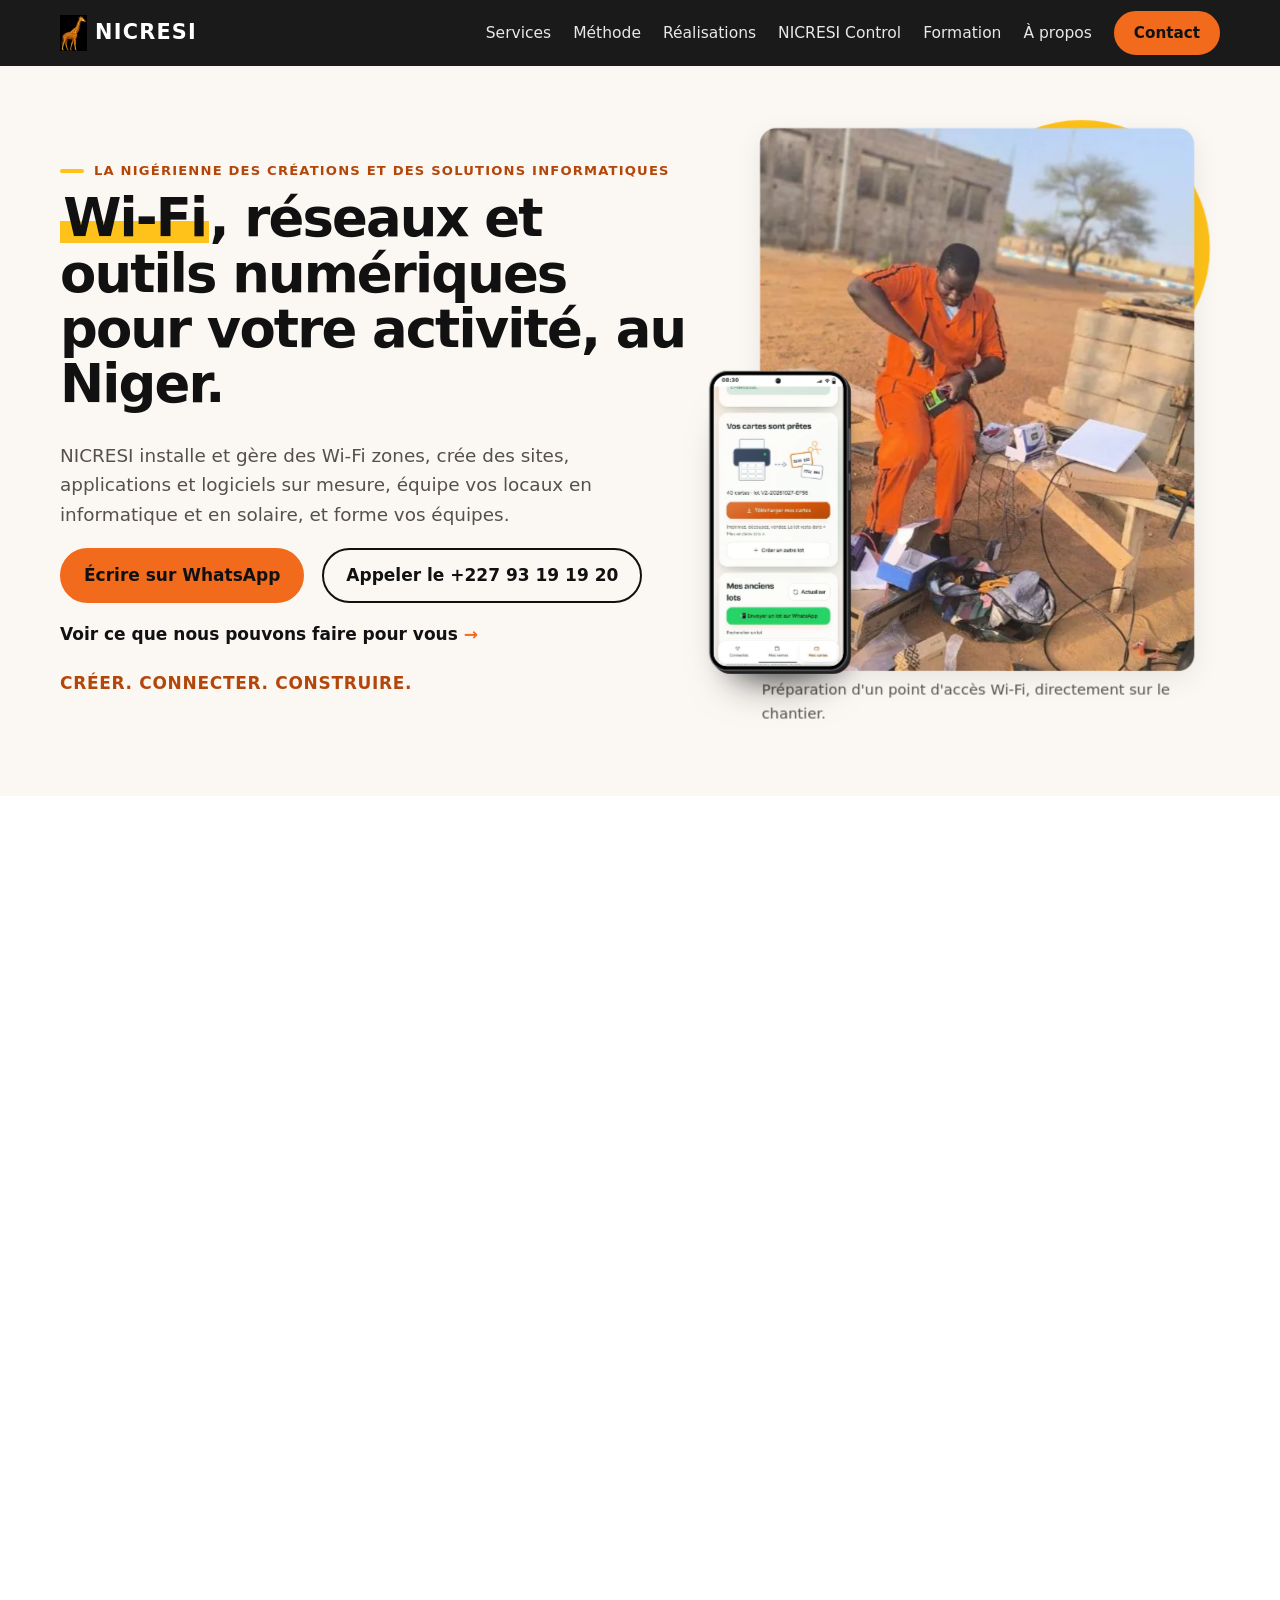
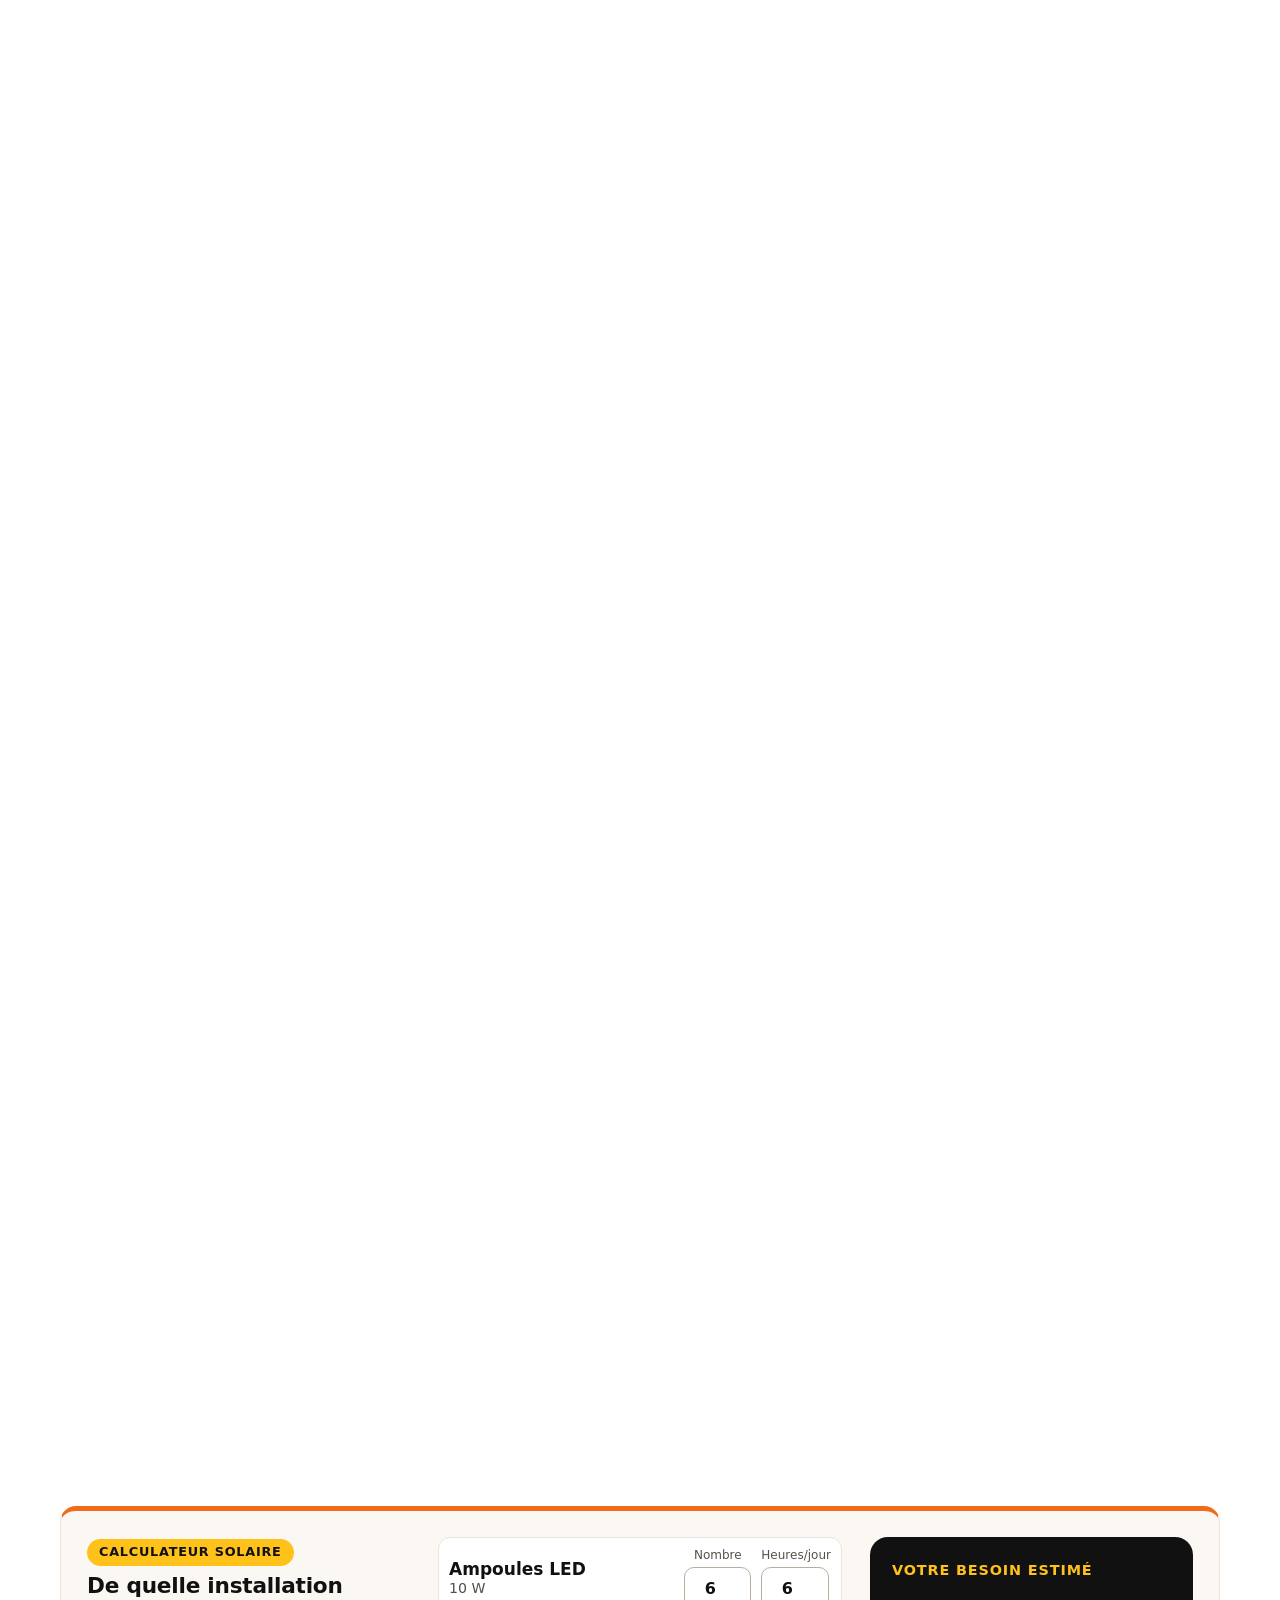
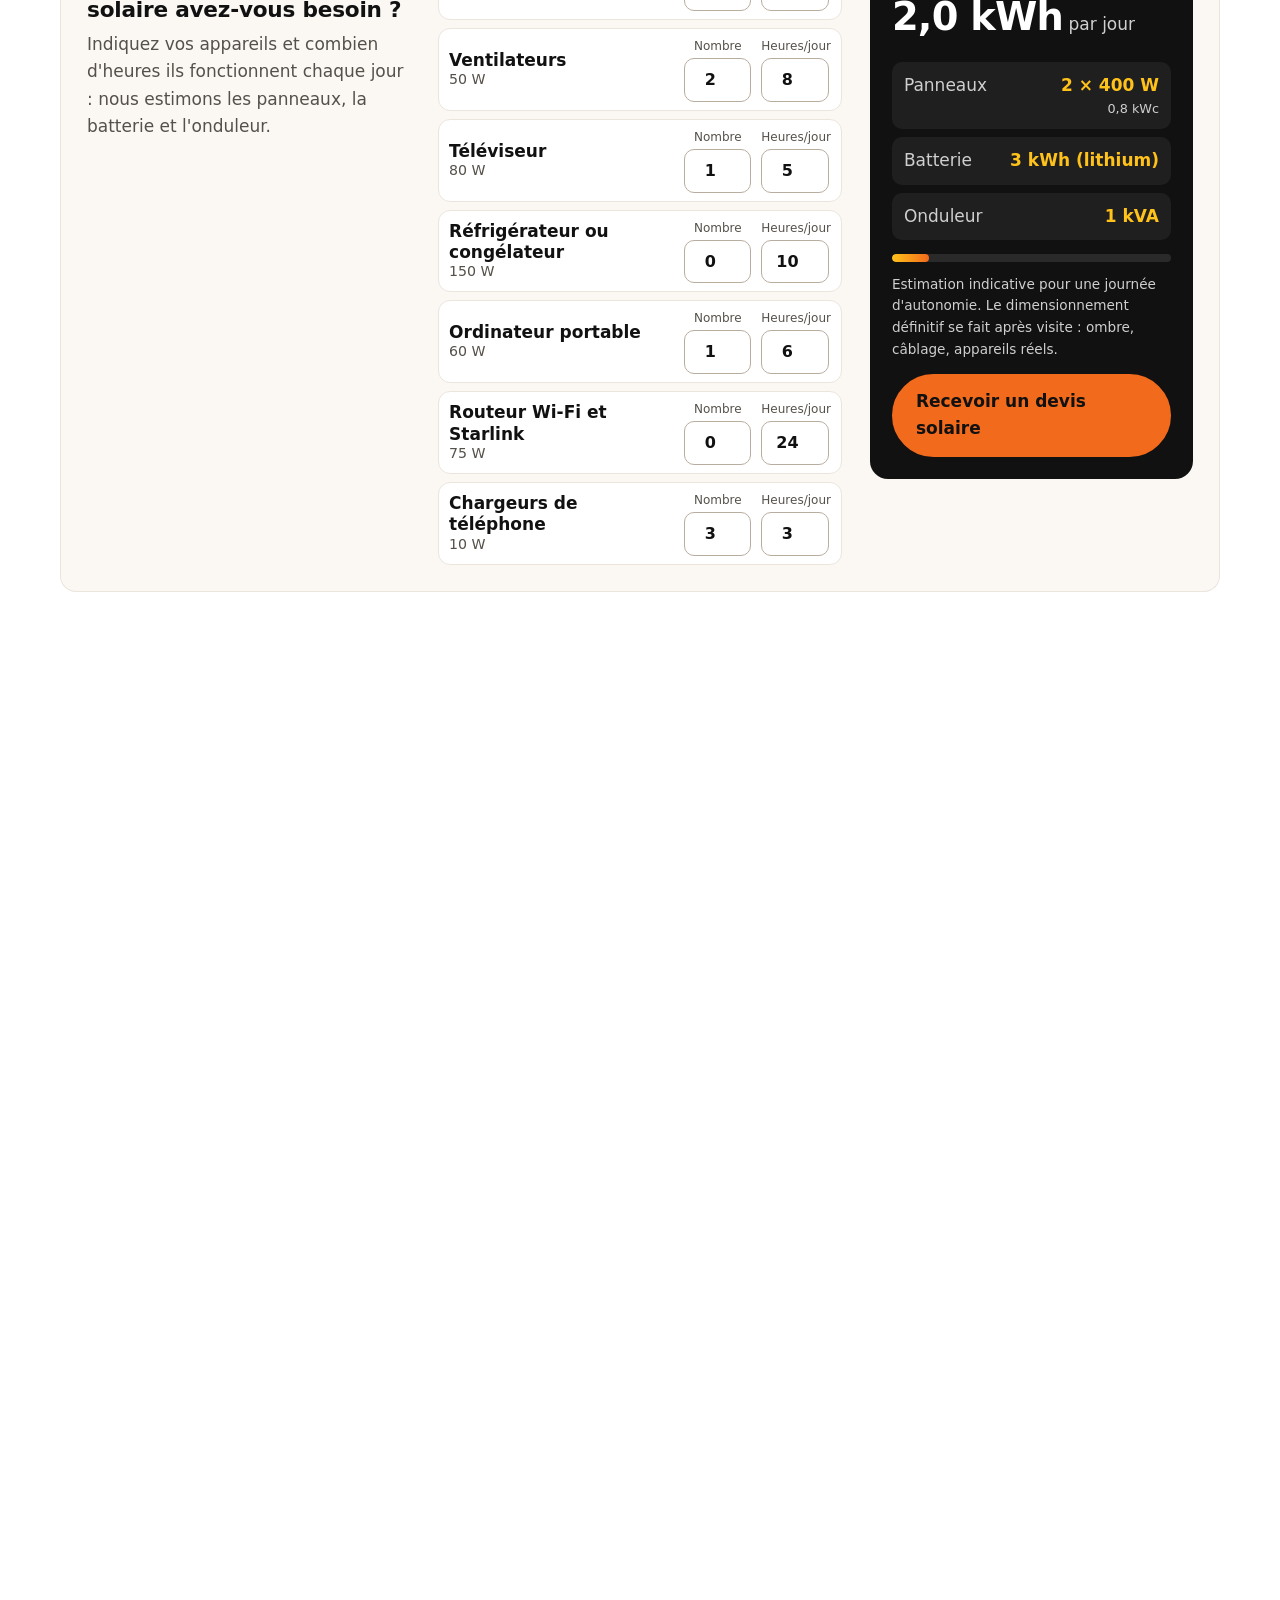
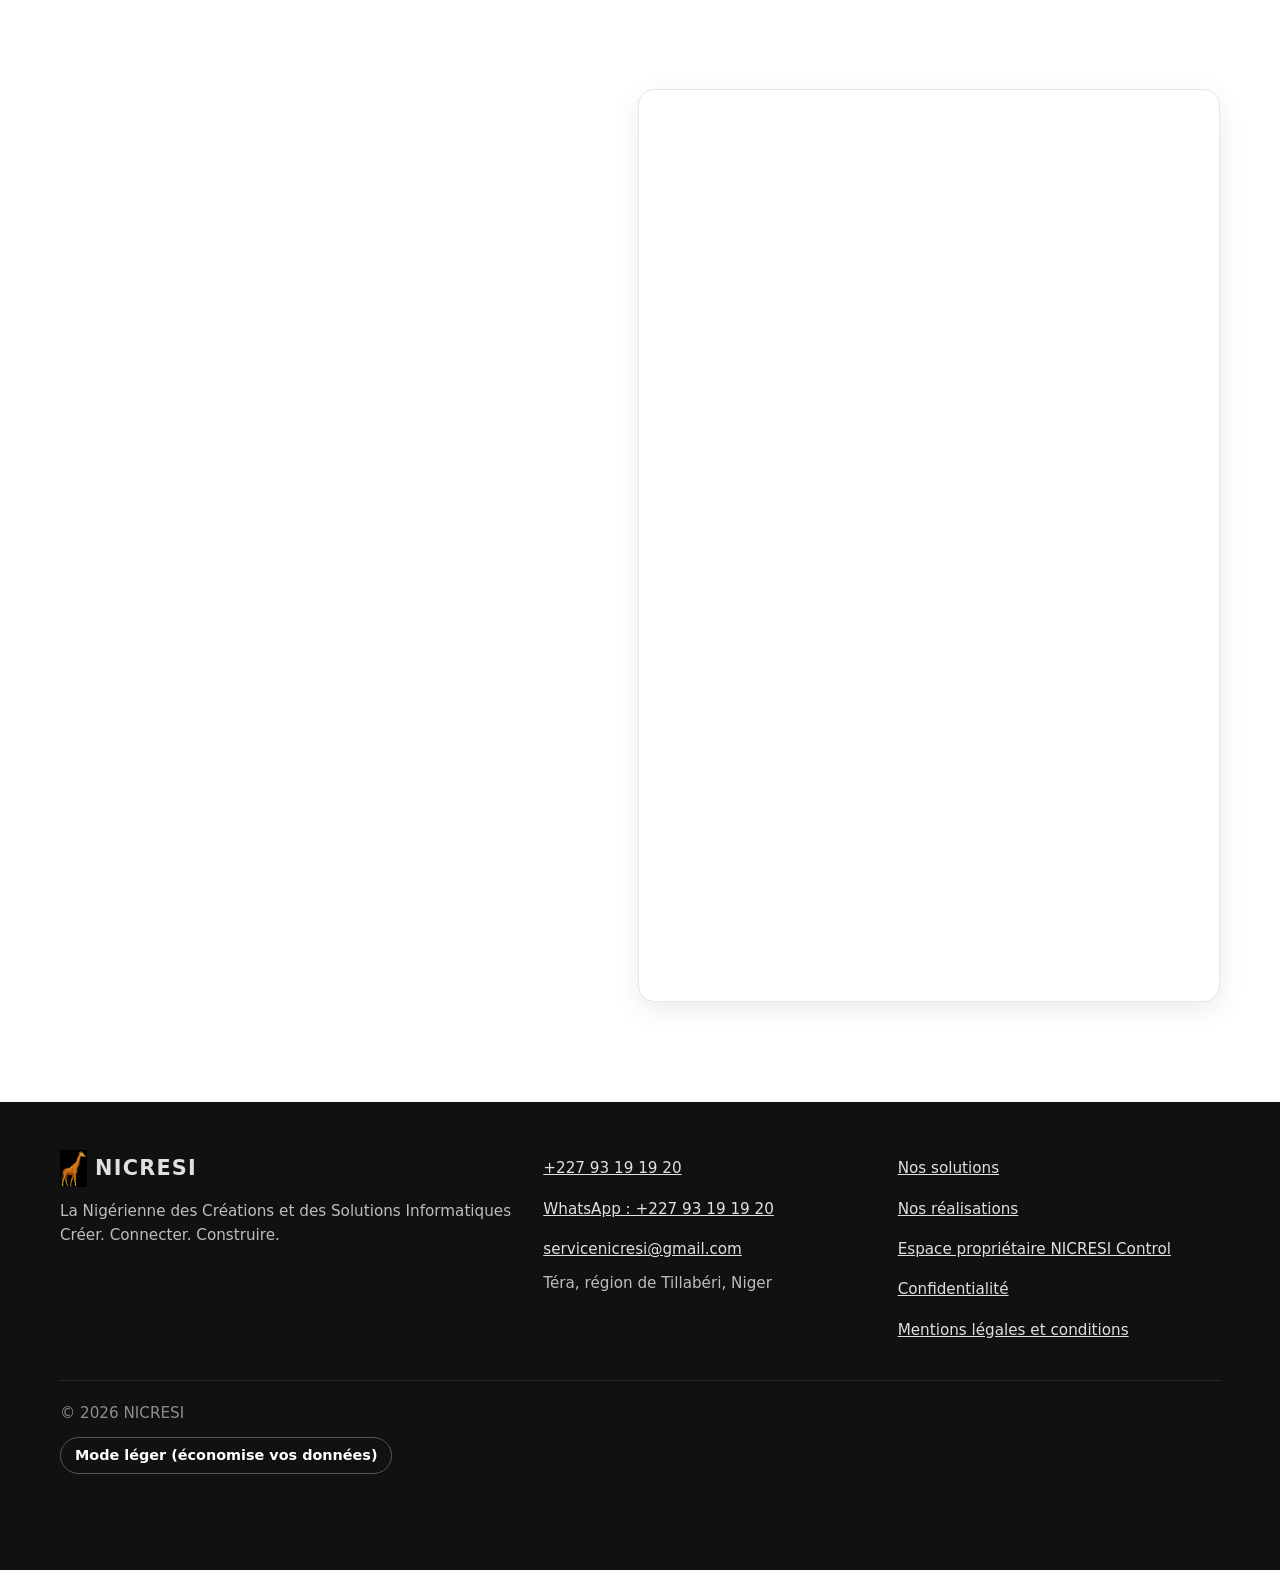
<file: public/index.html>
<!doctype html>
<html lang="fr">
<head>
  <meta charset="utf-8">
  <meta name="viewport" content="width=device-width, initial-scale=1">
  <title>NICRESI — Wi-Fi, réseaux et outils numériques au Niger</title>
  <meta name="description" content="Au Niger, NICRESI installe et gère des Wi-Fi zones, crée des sites, applications et logiciels sur mesure, équipe vos locaux en informatique et en solaire, et forme vos équipes.">
  <link rel="canonical" href="https://nicresi.com/">
  <meta name="theme-color" content="#111111">
  <meta property="og:type" content="website">
  <meta property="og:locale" content="fr_FR">
  <meta property="og:site_name" content="NICRESI">
  <meta property="og:url" content="https://nicresi.com/">
  <meta property="og:title" content="NICRESI — Wi-Fi, réseaux et outils numériques pour votre activité">
  <meta property="og:description" content="Wi-Fi zones, Starlink, sites, applications et logiciels sur mesure, matériel informatique et solaire, formation, au Niger.">
  <meta property="og:image" content="https://nicresi.com/img/partage.jpg">
  <meta property="og:image:width" content="1200">
  <meta property="og:image:height" content="630">
  <meta property="og:image:alt" content="Logo NICRESI, girafe dorée sur fond noir, avec la devise Créer. Connecter. Construire.">
  <meta name="twitter:card" content="summary_large_image">
  <link rel="icon" href="/favicon.ico" sizes="32x32">
  <link rel="manifest" href="/site.webmanifest">
  <link rel="apple-touch-icon" href="/img/apple-touch-icon.png">
  <link rel="stylesheet" href="css/style.css">
  <script type="application/ld+json">
  {
    "@context": "https://schema.org",
    "@type": "LocalBusiness",
    "name": "NICRESI",
    "alternateName": "La Nigérienne des Créations et des Solutions Informatiques",
    "slogan": "Créer. Connecter. Construire.",
    "url": "https://nicresi.com/",
    "logo": "https://nicresi.com/img/logo-complet.jpg",
    "email": "servicenicresi@gmail.com",
    "telephone": "+22793191920",
    "address": {
      "@type": "PostalAddress",
      "addressLocality": "Téra",
      "addressRegion": "Tillabéri",
      "addressCountry": "NE"
    },
    "areaServed": "Niger"
  }
  </script>
</head>
<body>
  <a class="evitement" href="#contenu">Aller au contenu</a>

  <header class="entete">
    <div class="conteneur entete__ligne">
      <a class="logo" href="#accueil" aria-label="NICRESI, accueil">
        <img src="img/girafe.png" alt="" width="27" height="36">
        <span>NICRESI</span>
      </a>
      <button class="menu-bouton" type="button" aria-expanded="false" aria-controls="menu">
        <span class="menu-bouton__barre"></span>
        <span class="visuellement-cache">Menu</span>
      </button>
      <nav id="menu" class="menu" aria-label="Navigation principale">
        <a href="#solutions">Services</a>
        <a href="#methode">Méthode</a>
        <a href="#realisations">Réalisations</a>
        <a href="/nicresi-control/">NICRESI Control</a>
        <a href="#formation">Formation</a>
        <a href="#a-propos">À propos</a>
        <a class="bouton bouton--petit" href="#contact">Contact</a>
      </nav>
    </div>
    <div class="lecture" aria-hidden="true"><span></span></div>
  </header>

  <main id="contenu">

    <!-- 1. Accueil : le Wi-Fi en tête, deux moyens de contact visibles sans défiler. -->
    <section id="accueil" class="accueil">
      <div class="conteneur accueil__grille accueil__grille--photo">
        <div class="accueil__texte">
          <p class="surtitre">La Nigérienne des Créations et des Solutions Informatiques</p>
          <h1><mark class="surligneur">Wi-Fi</mark>, réseaux et outils numériques pour votre activité, au Niger.</h1>
          <p class="accueil__sous-titre">
            NICRESI installe et gère des Wi-Fi zones, crée des sites, applications et logiciels sur mesure,
            équipe vos locaux en informatique et en solaire, et forme vos équipes.
          </p>
          <div class="actions actions--accueil">
            <a class="bouton" href="https://wa.me/22793191920?text=Bonjour%20NICRESI%2C%20j%27ai%20un%20projet%20et%20je%20souhaite%20en%20parler.">Écrire sur WhatsApp</a>
            <a class="bouton bouton--contour" href="tel:+22793191920">Appeler le +227 93 19 19 20</a>
          </div>
          <p class="accueil__suite"><a class="lien-fleche" href="#solutions">Voir ce que nous pouvons faire pour vous</a></p>
          <p class="signature">Créer. Connecter. Construire.</p>
        </div>
        <figure class="accueil__photo relief">
          <img src="img/photos/technicien-terrain.webp" alt="Un technicien NICRESI en tenue orange, assis sur un banc, prépare un point d'accès Wi-Fi sur un chantier" width="560" height="700" fetchpriority="high">
          <div class="tel tel--petit tel--accueil" aria-hidden="true"><div class="tel__ecran"><div class="tel__barre" aria-hidden="true"><span>08:30</span><span class="tel__icones"><i class="tel__reseau"></i><i class="tel__wifi"></i><i class="tel__batterie"></i></span></div><img src="img/photos/ncc-cartes-pretes.webp" alt="" width="390" height="844"></div></div>
          <figcaption>Préparation d'un point d'accès Wi-Fi, directement sur le chantier.</figcaption>
        </figure>
      </div>
    </section>

    <!-- 2. Que voulez-vous faire ? Quatre portes, le Wi-Fi en premier.
         Les data-service correspondent aux options du champ « Service demandé » du formulaire. -->
    <section id="solutions" class="section">
      <div class="conteneur">
        <p class="surtitre">Nos services</p>
        <h2>Que voulez-vous faire ?</h2>
        <div class="portes-accueil">
          <article class="porte-accueil porte-accueil--vedette" id="sol-reseau">
            <div class="mini" aria-hidden="true">
              <svg class="mini__svg" viewBox="0 0 160 96" width="160" height="96" focusable="false"><defs><linearGradient id="rw-ciel" x1="0" y1="0" x2="0" y2="1"><stop offset="0" stop-color="#bfe0ff"/><stop offset="1" stop-color="#fff4e4"/></linearGradient><linearGradient id="rw-mur" x1="0" y1="0" x2="0" y2="1"><stop offset="0" stop-color="#f1dcbc"/><stop offset="1" stop-color="#d9b48a"/></linearGradient><linearGradient id="rw-sol" x1="0" y1="0" x2="0" y2="1"><stop offset="0" stop-color="#e3bd8a"/><stop offset="1" stop-color="#c99459"/></linearGradient><linearGradient id="rw-ap" x1="0" y1="0" x2="0" y2="1"><stop offset="0" stop-color="#ffffff"/><stop offset="1" stop-color="#d9dee5"/></linearGradient><linearGradient id="rw-cadre" x1="0" y1="0" x2="0" y2="1"><stop offset="0" stop-color="#3d3d40"/><stop offset="1" stop-color="#0e0e10"/></linearGradient><linearGradient id="rw-vitre" x1="0" y1="0" x2="0" y2="1"><stop offset="0" stop-color="#9fd0f5"/><stop offset="1" stop-color="#5d93c4"/></linearGradient></defs><rect width="160" height="96" rx="12" fill="url(#rw-ciel)"/><path d="M0 74 H160 V84 Q160 96 148 96 H12 Q0 96 0 84Z" fill="url(#rw-sol)"/><ellipse cx="44" cy="75" rx="38" ry="3" fill="#000" opacity=".12"/><rect x="10" y="34" width="66" height="40" fill="url(#rw-mur)"/><rect x="8" y="31" width="70" height="4" rx="1" fill="#b98d5f"/><rect x="20" y="50" width="12" height="24" rx="1" fill="#7a4b26"/><circle cx="30" cy="62" r=".9" fill="#e8c27a"/><rect x="44" y="44" width="22" height="14" rx="1" fill="url(#rw-vitre)" stroke="#8a6440" stroke-width="1.2"/><path d="M55 44 V58" stroke="#8a6440" stroke-width="1"/><g class="a1"><rect x="55" y="8" width="2.4" height="24" fill="#8f969e"/><rect x="50" y="10" width="12" height="17" rx="2.5" fill="url(#rw-ap)" stroke="#c4cad1" stroke-width=".6"/><circle cx="56" cy="23.5" r="1.1" fill="#22c55e"/><rect x="53.5" y="13" width="5" height=".8" rx=".4" fill="#c4cad1"/></g><path class="a2 trait" d="M66 12 a7 7 0 0 1 0 11" fill="none" stroke="#f26a1b" stroke-width="2.4" stroke-linecap="round"/><path class="a3 trait" d="M71 8 a13 13 0 0 1 0 19" fill="none" stroke="#f26a1b" stroke-width="2.4" stroke-linecap="round" opacity=".8"/><g class="a4"><ellipse cx="108" cy="84" rx="13" ry="2.2" fill="#000" opacity=".15"/><rect x="96" y="26" width="25" height="54" rx="5.0" fill="url(#rw-cadre)"/><rect x="97.6" y="27.6" width="21.8" height="50.8" rx="3.8" fill="#fff"/><rect x="105.0" y="29" width="7.0" height="2.6" rx="1.3" fill="#111"/><rect x="98.6" y="34" width="19.8" height="10" rx="2" fill="#e8f7ee"/><path d="M103 40.5 a4 4 0 0 1 6 0 M104.4 42 a2 2 0 0 1 3.2 0" fill="none" stroke="#16a34a" stroke-width="1" stroke-linecap="round"/><circle cx="106" cy="43" r=".6" fill="#16a34a"/><text x="108.5" y="51" text-anchor="middle" class="mini__texte" style="font-size:4.2px">Connecté</text><rect x="99.5" y="55" width="18" height="2.2" rx="1.1" fill="#e5e7eb"/><rect x="99.5" y="59.5" width="13" height="2.2" rx="1.1" fill="#e5e7eb"/><rect x="99.5" y="68" width="18" height="5" rx="2.5" fill="#f26a1b"/></g><g class="a5"><rect x="129" y="15" width="27" height="19" rx="2" fill="#000" opacity=".12" transform="rotate(-6 142 25)"/><g transform="rotate(-6 142 24)"><rect x="127" y="13" width="27" height="19" rx="2" fill="#fff" stroke="#f26a1b" stroke-width=".8" stroke-dasharray="2 1.4"/><text x="140.5" y="21" text-anchor="middle" class="mini__texte" style="font-size:6px">200 F</text><text x="140.5" y="28" text-anchor="middle" class="mini__texte" style="font-size:4.4px;letter-spacing:.4px">5530 182</text></g></g></svg>
            </div>
            <h3>Avoir Internet et ouvrir une Wi-Fi zone</h3>
            <p>Notre activité principale. Nous installons la connexion, l'antenne et les points d'accès, puis nous vous donnons les outils pour vendre vos cartes.</p>
            <ul>
              <li>Wi-Fi zone à cartes pour un quartier, une boutique ou une gare</li>
              <li>Installation et réglage de Starlink</li>
              <li>Relier plusieurs bâtiments ou bureaux au même Internet</li>
              <li>Suivi de vos cartes et ventes avec <a href="/nicresi-control/">NICRESI Control</a></li>
            </ul>
            <div class="actions">
              <a class="bouton" href="#contact" data-service="Wi-Fi et Internet">Demander un devis Wi-Fi</a>
              <a class="lien-fleche" href="/nicresi-control/">Découvrir NICRESI Control</a>
            </div>
          </article>
          <article class="porte-accueil" id="sol-numerique">
            <figure class="appareils" aria-label="Le site nicresi.com affiché sur un ordinateur portable et sur un téléphone">
              <div class="pc" aria-hidden="true"><div class="pc__ecran"><div class="pc__vue"><img class="defile" src="img/photos/site-ordinateur.webp" alt="" width="560" height="1575" loading="lazy"></div></div><div class="pc__base"></div></div>
              <div class="tel tel--appareils" aria-hidden="true"><div class="tel__ecran"><div class="tel__barre" aria-hidden="true"><span>08:30</span><span class="tel__icones"><i class="tel__reseau"></i><i class="tel__wifi"></i><i class="tel__batterie"></i></span></div><div class="tel__vue"><img class="defile" src="img/photos/site-telephone.jpg" alt="" width="240" height="1600" loading="lazy"></div></div></div>
              <figcaption>Exemple réel : le site nicresi.com, sur ordinateur et sur téléphone.</figcaption>
            </figure>
            <h3>Créer un site, une application ou un logiciel</h3>
            <p>Un site pour être trouvé, une application pour vos clients, un logiciel pour suivre vos ventes ou votre stock : nous le concevons avec vous, puis nous l'entretenons.</p>
            <ul>
              <li>Site web de présentation ou de vente</li>
              <li>Application web ou mobile</li>
              <li>Logiciel de gestion à la place des cahiers et des tableurs</li>
            </ul>
            <a class="lien-fleche" href="#contact" data-service="Sites, applications et logiciels">Parler de mon projet de site ou de logiciel</a>
          </article>
          <article class="porte-accueil" id="sol-equipements">
            <div class="mini" aria-hidden="true">
              <svg class="mini__svg" viewBox="0 0 160 96" width="160" height="96" focusable="false"><defs><linearGradient id="rs-ciel" x1="0" y1="0" x2="0" y2="1"><stop offset="0" stop-color="#9fd2ff"/><stop offset="1" stop-color="#fff1d6"/></linearGradient><linearGradient id="rs-mur" x1="0" y1="0" x2="0" y2="1"><stop offset="0" stop-color="#fbe8cf"/><stop offset="1" stop-color="#e2c29b"/></linearGradient><linearGradient id="rs-toit" x1="0" y1="0" x2="0" y2="1"><stop offset="0" stop-color="#a0522d"/><stop offset="1" stop-color="#7a3b1e"/></linearGradient><linearGradient id="rs-pv" x1="0" y1="0" x2="0" y2="1"><stop offset="0" stop-color="#2a5a96"/><stop offset="1" stop-color="#14335f"/></linearGradient><linearGradient id="rs-bat" x1="0" y1="0" x2="0" y2="1"><stop offset="0" stop-color="#f4f5f7"/><stop offset="1" stop-color="#b8bec6"/></linearGradient><linearGradient id="rs-sol" x1="0" y1="0" x2="0" y2="1"><stop offset="0" stop-color="#e3bd8a"/><stop offset="1" stop-color="#c99459"/></linearGradient><radialGradient id="rs-soleil"><stop offset="0" stop-color="#fff3b0"/><stop offset=".55" stop-color="#ffcc33"/><stop offset="1" stop-color="#ff9d1f"/></radialGradient><radialGradient id="rs-lueur"><stop offset="0" stop-color="#ffe680" stop-opacity=".9"/><stop offset="1" stop-color="#ffe680" stop-opacity="0"/></radialGradient></defs><rect width="160" height="96" rx="12" fill="url(#rs-ciel)"/><g class="a1"><circle cx="134" cy="20" r="17" fill="url(#rs-lueur)"/><circle cx="134" cy="20" r="8.5" fill="url(#rs-soleil)"/></g><path d="M0 76 H160 V84 Q160 96 148 96 H12 Q0 96 0 84Z" fill="url(#rs-sol)"/><ellipse cx="46" cy="77" rx="40" ry="3" fill="#000" opacity=".12"/><rect x="14" y="40" width="64" height="36" fill="url(#rs-mur)"/><polygon points="8,41 22,18 70,18 84,41" fill="url(#rs-toit)"/><g class="a2"><polygon points="28,21 66,21 63,37 24,37" fill="url(#rs-pv)" stroke="#d7dde4" stroke-width="1.2" stroke-linejoin="round"/><path d="M36.4 22 L32.4 36" stroke="#6f9bd1" stroke-width=".5"/><path d="M43.8 22 L39.8 36" stroke="#6f9bd1" stroke-width=".5"/><path d="M51.2 22 L47.2 36" stroke="#6f9bd1" stroke-width=".5"/><path d="M58.6 22 L54.6 36" stroke="#6f9bd1" stroke-width=".5"/><path d="M27 29 H64" stroke="#6f9bd1" stroke-width=".5"/><polygon points="30,22 40,22 36,30 27,30" fill="#fff" opacity=".12"/></g><rect x="24" y="54" width="11" height="22" rx="1" fill="#7a4b26"/><rect x="48" y="50" width="16" height="12" rx="1" fill="#f6efe6" stroke="#8a6440" stroke-width="1.1"/><path class="a3 trait" d="M78 30 C 96 30, 96 44, 104 52" fill="none" stroke="#1f2937" stroke-width="1.8" stroke-linecap="round"/><ellipse cx="117" cy="80" rx="17" ry="2.4" fill="#000" opacity=".15"/><rect x="102" y="50" width="30" height="29" rx="3" fill="url(#rs-bat)" stroke="#9aa1aa" stroke-width=".8"/><rect x="107" y="46.5" width="5" height="4" rx="1" fill="#d12f2f"/><rect x="122" y="46.5" width="5" height="4" rx="1" fill="#2f2f33"/><rect x="106" y="56" width="22" height="16" rx="1.5" fill="#1f2937"/><rect class="a4 remplit" x="107.5" y="57.5" width="19" height="13" rx="1" fill="#22c55e"/><text x="117" y="76.6" text-anchor="middle" class="mini__texte" style="font-size:3.8px;fill:#374151">12 V</text><g class="a5"><circle cx="56" cy="56" r="13" fill="url(#rs-lueur)"/><rect x="48" y="50" width="16" height="12" rx="1" fill="#ffe27a" stroke="#8a6440" stroke-width="1.1"/><path d="M56 50 V62 M48 56 H64" stroke="#8a6440" stroke-width=".8"/></g></svg>
            </div>
            <h3>Équiper un local et l'alimenter au solaire</h3>
            <p>Nous fournissons, installons et entretenons le matériel, et nous dimensionnons panneaux et batteries selon ce que vous devez alimenter.</p>
            <ul>
              <li>Ordinateurs, imprimantes, réseau du bureau</li>
              <li>Vente et installation de panneaux, batteries et onduleurs</li>
              <li>Conseil avant d'acheter votre matériel</li>
            </ul>
            <a class="lien-fleche" href="#contact" data-service="Matériel informatique et solaire">Demander un devis matériel ou solaire</a>
          </article>
          <article class="porte-accueil" id="sol-formation">
            <div class="mini" aria-hidden="true">
              <svg class="mini__svg" viewBox="0 0 160 96" width="160" height="96" focusable="false"><defs><linearGradient id="rf-mur" x1="0" y1="0" x2="0" y2="1"><stop offset="0" stop-color="#fbf3e8"/><stop offset="1" stop-color="#efdcc3"/></linearGradient><linearGradient id="rf-sol" x1="0" y1="0" x2="0" y2="1"><stop offset="0" stop-color="#c99a66"/><stop offset="1" stop-color="#a8794a"/></linearGradient><linearGradient id="rf-table" x1="0" y1="0" x2="0" y2="1"><stop offset="0" stop-color="#b07a46"/><stop offset="1" stop-color="#8a5a30"/></linearGradient><linearGradient id="rf-alu" x1="0" y1="0" x2="0" y2="1"><stop offset="0" stop-color="#eceef1"/><stop offset="1" stop-color="#a9afb7"/></linearGradient></defs><rect width="160" height="96" rx="12" fill="url(#rf-mur)"/><path d="M0 70 H160 V84 Q160 96 148 96 H12 Q0 96 0 84Z" fill="url(#rf-sol)"/><rect x="28" y="8" width="90" height="46" rx="2" fill="#9ca3af"/><rect x="30" y="10" width="86" height="42" fill="#fff"/><rect x="52" y="54" width="42" height="2.5" rx="1" fill="#9ca3af"/><path class="a1 trait" d="M38 20 H92" stroke="#1e3a8a" stroke-width="2.2" stroke-linecap="round"/><path class="a2 trait" d="M38 29 H80" stroke="#1e3a8a" stroke-width="2.2" stroke-linecap="round"/><path class="a3 trait" d="M38 38 H100" stroke="#f26a1b" stroke-width="2.2" stroke-linecap="round"/><rect x="10" y="74" width="140" height="5" rx="1.5" fill="url(#rf-table)"/><g class="a4"><path d="M29.0 82.0 Q29.0 70.0 38 70.0 Q47.0 70.0 47.0 82.0Z" fill="#f26a1b"/><circle cx="38" cy="64" r="5.0" fill="#6b4226"/><path d="M33.0 63.0 A5.0 5.0 0 0 1 43.0 63.0 Q38 60.0 33.0 63.0Z" fill="#1b1310"/><path d="M71.0 81.0 Q71.0 69.0 80 69.0 Q89.0 69.0 89.0 81.0Z" fill="#2f6f8f"/><circle cx="80" cy="63" r="5.0" fill="#4a2f1b"/><path d="M75.0 62.0 A5.0 5.0 0 0 1 85.0 62.0 Q80 59.0 75.0 62.0Z" fill="#1b1310"/><path d="M113.0 82.0 Q113.0 70.0 122 70.0 Q131.0 70.0 131.0 82.0Z" fill="#3f3f46"/><circle cx="122" cy="64" r="5.0" fill="#5b3a22"/><path d="M117.0 63.0 A5.0 5.0 0 0 1 127.0 63.0 Q122 60.0 117.0 63.0Z" fill="#1b1310"/><path d="M44 74 l6 -9 h14 l-4 9z" fill="url(#rf-alu)"/><path d="M86 74 l6 -9 h14 l-4 9z" fill="url(#rf-alu)"/></g><g class="a5"><rect x="122" y="10" width="30" height="21" rx="1.5" fill="#000" opacity=".1" transform="translate(1.5 1.5)"/><rect x="122" y="10" width="30" height="21" rx="1.5" fill="#fffdf7" stroke="#e5d6b8" stroke-width=".6"/><text x="137" y="17" text-anchor="middle" class="mini__texte" style="font-size:4.2px">Attestation</text><rect x="126" y="20" width="16" height="1.3" rx=".6" fill="#d1d5db"/><rect x="126" y="23.5" width="12" height="1.3" rx=".6" fill="#d1d5db"/><circle cx="146" cy="25" r="3.6" fill="#f5b301"/><circle cx="146" cy="25" r="2.2" fill="none" stroke="#fff" stroke-width=".6"/></g></svg>
            </div>
            <h3>Se former ou être conseillé</h3>
            <p>Nous formons les personnes qui utiliseront les outils, et nous vous aidons à choisir avant d'investir.</p>
            <ul>
              <li>Informatique et outils numériques, de l'initiation au perfectionnement</li>
              <li>Installation et entretien de systèmes solaires</li>
              <li>Conseil et accompagnement de vos projets</li>
            </ul>
            <a class="lien-fleche" href="#formation">Voir les formations</a>
          </article>
        </div>

        <!-- Petit jeu : deux questions pour trouver le bon service, puis une demande WhatsApp préremplie.
             Masqué sans JavaScript (les quatre portes ci-dessus suffisent). -->
        <div class="quiz" id="quiz" hidden>
          <div class="quiz__entete">
            <p class="quiz__badge">2 questions</p>
            <h3 class="quiz__titre">Vous hésitez ? Trouvez votre service</h3>
            <div class="quiz__progression" aria-hidden="true"><span></span></div>
          </div>
          <div class="quiz__etape" data-etape="1">
            <p class="quiz__question" tabindex="-1">1. C'est pour quel lieu ?</p>
            <div class="quiz__choix">
              <button type="button" data-valeur="une boutique ou un commerce">Boutique ou commerce</button>
              <button type="button" data-valeur="une école ou un centre de formation">École ou centre</button>
              <button type="button" data-valeur="un bureau ou une entreprise">Bureau ou entreprise</button>
              <button type="button" data-valeur="un quartier, une gare ou un lieu public">Quartier, gare, lieu public</button>
            </div>
          </div>
          <div class="quiz__etape" data-etape="2" hidden>
            <p class="quiz__question" tabindex="-1">2. Quelle est votre priorité ?</p>
            <div class="quiz__choix">
              <button type="button" data-cible="#sol-reseau" data-valeur="un accès à Internet ou une Wi-Fi zone">Avoir Internet</button>
              <button type="button" data-cible="#sol-numerique" data-valeur="un site, une application ou un logiciel">Un outil pour gérer ou vendre</button>
              <button type="button" data-cible="#sol-equipements" data-valeur="du matériel informatique ou du solaire">Du matériel ou de l'électricité</button>
              <button type="button" data-cible="#sol-formation" data-valeur="une formation ou des conseils">Savoir utiliser les outils</button>
            </div>
          </div>
          <div class="quiz__resultat" hidden>
            <p class="quiz__badge quiz__badge--ok">Votre service</p>
            <p class="quiz__nom" tabindex="-1"></p>
            <p class="quiz__texte"></p>
            <div class="actions">
              <a class="bouton" data-action="quiz-whatsapp" href="https://wa.me/22793191920">Envoyer ma demande sur WhatsApp</a>
              <a class="lien-fleche quiz__detail" href="#solutions">Voir le détail</a>
            </div>
            <button type="button" class="quiz__recommencer">Recommencer</button>
          </div>
        </div>

        <!-- Simulateur de recettes d'une Wi-Fi zone : estimation à partir des chiffres saisis par le visiteur,
             sans promesse de résultat. Prix proposés = exemples de forfaits de NICRESI Control. Masqué sans JavaScript. -->
        <form class="simulateur" id="simulateur" hidden>
          <div class="simulateur__texte">
            <p class="quiz__badge">Simulateur</p>
            <h3>Combien peut rapporter votre Wi-Fi zone ?</h3>
            <p>Réglez vos propres chiffres pour obtenir une estimation des ventes de cartes sur un mois.</p>
          </div>
          <div class="simulateur__reglages">
            <label for="sim-clients">Clients par jour : <strong data-valeur="clients">30</strong></label>
            <input type="range" id="sim-clients" min="5" max="300" step="5" value="30">
            <label for="sim-prix">Prix moyen d'une carte</label>
            <select id="sim-prix">
              <option value="50">50 F (30 minutes)</option>
              <option value="100" selected>100 F (1 heure)</option>
              <option value="200">200 F (3 heures)</option>
              <option value="300">300 F (1 jour)</option>
            </select>
            <label for="sim-jours">Jours d'ouverture par mois : <strong data-valeur="jours">30</strong></label>
            <input type="range" id="sim-jours" min="10" max="31" step="1" value="30">
          </div>
          <div class="tel tel--libre tel--simulateur"><div class="tel__ecran tel__ecran--sombre"><div class="tel__barre tel__barre--clair" aria-hidden="true"><span>08:30</span><span class="tel__icones"><i class="tel__reseau"></i><i class="tel__wifi"></i><i class="tel__batterie"></i></span></div><div class="simulateur__resultat">
            <p class="simulateur__libelle">Ventes estimées par mois</p>
            <output class="simulateur__montant" for="sim-clients sim-prix sim-jours" aria-live="polite">90 000 F CFA</output>
            <p class="simulateur__note">Estimation à partir de vos chiffres, avant les frais d'Internet, d'électricité et de matériel. Ce n'est pas une promesse de résultat : nous étudions avec vous le lieu et la demande réelle.</p>
            <a class="bouton" data-action="sim-whatsapp" href="https://wa.me/22793191920">Étudier mon projet sur WhatsApp</a>
          </div></div></div>
        </form>

        <!-- Calculateur solaire : estimation des panneaux, de la batterie et de l'onduleur à partir des appareils saisis.
             Hypothèses (site.js, CALCUL_SOLAIRE) : 5,5 h d'ensoleillement utile par jour au Niger, 75 % de rendement global,
             panneaux de 400 W, batterie lithium pour une journée d'autonomie, onduleur avec 25 % de marge
             (data-demarrage : pic au démarrage d'un moteur, ×3 pour le réfrigérateur). Masqué sans JavaScript. -->
        <form class="solaire" id="calcul-solaire" hidden>
          <div class="simulateur__texte">
            <p class="quiz__badge">Calculateur solaire</p>
            <h3>De quelle installation solaire avez-vous besoin ?</h3>
            <p>Indiquez vos appareils et combien d'heures ils fonctionnent chaque jour : nous estimons les panneaux, la batterie et l'onduleur.</p>
          </div>
          <fieldset class="solaire__appareils">
            <legend class="visuellement-cache">Vos appareils</legend>
            <ul>
              <li data-puissance="10">
                <span class="solaire__nom" id="sol-ampoule">Ampoules LED <small>10 W</small></span>
                <label><span class="visuellement-cache">Ampoules LED : </span>Nombre<input type="number" inputmode="numeric" min="0" max="99" value="6" data-champ="nombre" aria-describedby="sol-ampoule"></label>
                <label><span class="visuellement-cache">Ampoules LED : </span>Heures/jour<input type="number" inputmode="numeric" min="0" max="24" value="6" data-champ="heures" aria-describedby="sol-ampoule"></label>
              </li>
              <li data-puissance="50">
                <span class="solaire__nom" id="sol-ventilateur">Ventilateurs <small>50 W</small></span>
                <label><span class="visuellement-cache">Ventilateurs : </span>Nombre<input type="number" inputmode="numeric" min="0" max="99" value="2" data-champ="nombre" aria-describedby="sol-ventilateur"></label>
                <label><span class="visuellement-cache">Ventilateurs : </span>Heures/jour<input type="number" inputmode="numeric" min="0" max="24" value="8" data-champ="heures" aria-describedby="sol-ventilateur"></label>
              </li>
              <li data-puissance="80">
                <span class="solaire__nom" id="sol-tv">Téléviseur <small>80 W</small></span>
                <label><span class="visuellement-cache">Téléviseur : </span>Nombre<input type="number" inputmode="numeric" min="0" max="99" value="1" data-champ="nombre" aria-describedby="sol-tv"></label>
                <label><span class="visuellement-cache">Téléviseur : </span>Heures/jour<input type="number" inputmode="numeric" min="0" max="24" value="5" data-champ="heures" aria-describedby="sol-tv"></label>
              </li>
              <li data-puissance="150" data-demarrage="3">
                <span class="solaire__nom" id="sol-frigo">Réfrigérateur ou congélateur <small>150 W</small></span>
                <label><span class="visuellement-cache">Réfrigérateur ou congélateur : </span>Nombre<input type="number" inputmode="numeric" min="0" max="99" value="0" data-champ="nombre" aria-describedby="sol-frigo"></label>
                <label><span class="visuellement-cache">Réfrigérateur ou congélateur : </span>Heures/jour<input type="number" inputmode="numeric" min="0" max="24" value="10" data-champ="heures" aria-describedby="sol-frigo"></label>
              </li>
              <li data-puissance="60">
                <span class="solaire__nom" id="sol-ordinateur">Ordinateur portable <small>60 W</small></span>
                <label><span class="visuellement-cache">Ordinateur portable : </span>Nombre<input type="number" inputmode="numeric" min="0" max="99" value="1" data-champ="nombre" aria-describedby="sol-ordinateur"></label>
                <label><span class="visuellement-cache">Ordinateur portable : </span>Heures/jour<input type="number" inputmode="numeric" min="0" max="24" value="6" data-champ="heures" aria-describedby="sol-ordinateur"></label>
              </li>
              <li data-puissance="75">
                <span class="solaire__nom" id="sol-wifi">Routeur Wi-Fi et Starlink <small>75 W</small></span>
                <label><span class="visuellement-cache">Routeur Wi-Fi et Starlink : </span>Nombre<input type="number" inputmode="numeric" min="0" max="99" value="0" data-champ="nombre" aria-describedby="sol-wifi"></label>
                <label><span class="visuellement-cache">Routeur Wi-Fi et Starlink : </span>Heures/jour<input type="number" inputmode="numeric" min="0" max="24" value="24" data-champ="heures" aria-describedby="sol-wifi"></label>
              </li>
              <li data-puissance="10">
                <span class="solaire__nom" id="sol-chargeur">Chargeurs de téléphone <small>10 W</small></span>
                <label><span class="visuellement-cache">Chargeurs de téléphone : </span>Nombre<input type="number" inputmode="numeric" min="0" max="99" value="3" data-champ="nombre" aria-describedby="sol-chargeur"></label>
                <label><span class="visuellement-cache">Chargeurs de téléphone : </span>Heures/jour<input type="number" inputmode="numeric" min="0" max="24" value="3" data-champ="heures" aria-describedby="sol-chargeur"></label>
              </li>
            </ul>
          </fieldset>
          <div class="solaire__resultat" aria-live="polite">
            <p class="simulateur__libelle">Votre besoin estimé</p>
            <p class="solaire__conso"><output data-sortie="conso">2,0 kWh</output> par jour</p>
            <dl class="solaire__materiel">
              <div><dt>Panneaux</dt><dd data-sortie="panneaux">2 × 400 W</dd></div>
              <div><dt>Batterie</dt><dd data-sortie="batterie">3 kWh</dd></div>
              <div><dt>Onduleur</dt><dd data-sortie="onduleur">1 kVA</dd></div>
            </dl>
            <div class="solaire__jauge" aria-hidden="true"><span></span></div>
            <p class="simulateur__note">Estimation indicative pour une journée d'autonomie. Le dimensionnement définitif se fait après visite : ombre, câblage, appareils réels.</p>
            <a class="bouton" data-action="solaire-whatsapp" href="https://wa.me/22793191920">Recevoir un devis solaire</a>
          </div>
        </form>
      </div>
    </section>


    <!-- 3. Nos réalisations
         Pour ajouter une réalisation : copier un bloc <article class="realisation">, changer data-categorie
         (numerique, reseau, energie, informatique, accompagnement), la photo et les textes.
         Fiche détaillée (facultative) sous le texte : <dl><dt>Besoin</dt><dd>…</dd><dt>Solution</dt><dd>…</dd>
         <dt>Technologies</dt><dd>…</dd><dt>Résultat</dt><dd>…</dd></dl> ; supprimer les lignes qui ne sont pas connues.
         Photos et captures : uniquement des images authentiques du projet.
         N'ajouter que des travaux réellement livrés. -->
    <section id="realisations" class="section">
      <div class="conteneur">
        <p class="surtitre">Nos réalisations</p>
        <h2>Ce que nous avons déjà réalisé</h2>
        <p class="section__intro">Uniquement des travaux réels de l'équipe NICRESI : un logiciel en service et des interventions sur le terrain. Les fiches détaillées s'ajoutent au fil des projets livrés.</p>
        <div class="filtres" role="group" aria-label="Filtrer les réalisations" hidden>
          <button type="button" class="filtre actif" data-filtre="tout" aria-pressed="true">Tout</button>
          <button type="button" class="filtre" data-filtre="numerique" aria-pressed="false">Numérique</button>
          <button type="button" class="filtre" data-filtre="reseau" aria-pressed="false">Réseau</button>
          <button type="button" class="filtre" data-filtre="energie" aria-pressed="false">Énergie</button>
          <button type="button" class="filtre" data-filtre="informatique" aria-pressed="false">Informatique</button>
          <button type="button" class="filtre" data-filtre="accompagnement" aria-pressed="false">Accompagnement</button>
        </div>
        <div class="realisations">
          <article class="realisation realisation--large" data-categorie="numerique">
            <div class="realisation__captures">
              <div class="tel tel--petit"><div class="tel__ecran"><div class="tel__barre" aria-hidden="true"><span>08:30</span><span class="tel__icones"><i class="tel__reseau"></i><i class="tel__wifi"></i><i class="tel__batterie"></i></span></div><img src="img/photos/ncc-creer-cartes.webp" alt="Écran NICRESI Control : choix du forfait, de 30 minutes à 30 jours, et du nombre de cartes à créer" loading="lazy" width="390" height="844"></div></div>
              <div class="tel tel--petit"><div class="tel__ecran"><div class="tel__barre" aria-hidden="true"><span>08:30</span><span class="tel__icones"><i class="tel__reseau"></i><i class="tel__wifi"></i><i class="tel__batterie"></i></span></div><img src="img/photos/ncc-cartes-pretes.webp" alt="Écran NICRESI Control : un lot de 40 cartes prêt à télécharger et à imprimer" loading="lazy" width="390" height="844"></div></div>
            </div>
            <div class="realisation__corps">
              <p class="etiquette">Numérique · Logiciel conçu par NICRESI</p>
              <h3>NICRESI Control, la gestion des Wi-Fi zones depuis le téléphone</h3>
              <dl>
                <dt>Besoin</dt><dd>Permettre aux propriétaires de Wi-Fi zones de préparer et vendre leurs cartes sans passer par l'interface technique du routeur.</dd>
                <dt>Ce que nous avons livré</dt><dd>Une application web : création de lots de cartes à imprimer, enregistrement des ventes en FCFA, suivi des personnes connectées, ajout du routeur depuis le téléphone.</dd>
                <dt>Où le voir</dt><dd>En service sur nicresi.com. <a href="/nicresi-control/">Découvrir NICRESI Control</a></dd>
              </dl>
            </div>
          </article>
          <article class="realisation" data-categorie="reseau">
            <img src="img/photos/installation.webp" alt="Technicien NICRESI préparant un point d'accès Wi-Fi et un convertisseur sur un chantier" loading="lazy" width="693" height="1536">
            <div class="realisation__corps">
              <p class="etiquette">Réseau</p>
              <h3>Préparation d'un point d'accès Wi-Fi</h3>
              <p>Configuration du point d'accès et de son alimentation directement sur le site d'installation.</p>
            </div>
          </article>
          <article class="realisation" data-categorie="reseau">
            <img src="img/photos/antenne.webp" alt="Deux techniciens fixant un mât d'antenne sur un toit" loading="lazy" width="720" height="955">
            <div class="realisation__corps">
              <p class="etiquette">Réseau</p>
              <h3>Pose d'un mât d'antenne</h3>
              <p>Installation en hauteur d'un mât pour porter la liaison réseau.</p>
            </div>
          </article>
          <article class="realisation" data-categorie="energie">
            <img src="img/photos/solaire.webp" alt="Technicien NICRESI raccordant un panneau solaire" loading="lazy" width="460" height="1020">
            <div class="realisation__corps">
              <p class="etiquette">Énergie</p>
              <h3>Raccordement d'un panneau solaire</h3>
              <p>Câblage d'un panneau pour alimenter des équipements sans réseau électrique.</p>
            </div>
          </article>
          <article class="realisation" data-categorie="informatique">
            <img src="img/photos/boutique.webp" alt="Technicien NICRESI en boutique devant un ordinateur et du matériel réseau" loading="lazy" width="692" height="1536" style="object-position: center 8%">
            <div class="realisation__corps">
              <p class="etiquette">Informatique</p>
              <h3>Configuration et fourniture de matériel</h3>
              <p>Préparation et configuration d'équipements avant leur remise au client.</p>
            </div>
          </article>
        </div>
        <p class="realisations__vide" role="status" hidden>Aucune réalisation n'est encore publiée dans cette catégorie. Nous ajoutons les fiches au fur et à mesure des projets livrés. <a href="#contact">Parlez-nous du vôtre</a>.</p>
      </div>
    </section>

    <!-- 4. NICRESI Control : présentation courte, le détail est sur /nicresi-control/. -->
    <section id="nicresi-control" class="section section--orange">
      <div class="conteneur">
        <div class="control__grille">
          <div>
            <p class="surtitre surtitre--blanc">NICRESI Control</p>
            <h2>Gérez votre Wi-Fi zone depuis votre téléphone</h2>
            <p class="control__resume">Créez vos cartes, enregistrez vos ventes et voyez qui est connecté. NICRESI installe le routeur, vérifie le raccordement et garde la partie technique. Nous vérifions votre matériel avec vous avant de commencer.</p>
            <div class="actions">
              <a class="bouton bouton--noir" href="/nicresi-control/">Découvrir NICRESI Control</a>
              <a class="bouton bouton--blanc" href="#contact" data-service="NICRESI Control">Demander une démonstration</a>
            </div>
            <p class="control__compte">Déjà client ? <a href="/owner">Accéder à mon espace propriétaire</a></p>
            <p class="control__compte">Votre matériel est prêt ? <a href="/start">Créer mon compte</a></p>
          </div>
          <!-- Démo cliquable : reproduit les écrans « Créer des cartes » et « Vos cartes sont prêtes ».
               Aucune carte réelle n'est créée. Masquée sans JavaScript. -->
          <div class="demo-ncc" id="demo-ncc" hidden>
            <p class="demo-ncc__badge">Démonstration : aucune vraie carte n'est créée</p>
            <div class="tel tel--libre"><div class="tel__ecran"><div class="tel__barre" aria-hidden="true"><span>08:30</span><span class="tel__icones"><i class="tel__reseau"></i><i class="tel__wifi"></i><i class="tel__batterie"></i></span></div><div class="demo-ncc__ecran">
              <div class="demo-ncc__etape" data-etape="1">
                <p class="demo-ncc__titre">1. Choisissez le forfait</p>
                <div class="demo-ncc__forfaits" role="group" aria-label="Forfait">
                  <button type="button" aria-pressed="false" data-duree="30 min" data-prix="50">30 min<span>50 F</span></button>
                  <button type="button" aria-pressed="false" data-duree="1 h" data-prix="100">1 h<span>100 F</span></button>
                  <button type="button" aria-pressed="true" data-duree="3 h" data-prix="200">3 h<span>200 F</span></button>
                  <button type="button" aria-pressed="false" data-duree="1 jour" data-prix="300">1 jour<span>300 F</span></button>
                </div>
                <p class="demo-ncc__titre">2. Combien de pages ?</p>
                <div class="demo-ncc__quantite">
                  <button type="button" data-pas="-1" aria-label="Une page de moins">−</button>
                  <output aria-live="polite">1 page · 40 cartes</output>
                  <button type="button" data-pas="1" aria-label="Une page de plus">+</button>
                </div>
                <button type="button" class="bouton demo-ncc__creer">Créer les cartes</button>
              </div>
              <div class="demo-ncc__etape" data-etape="2" hidden>
                <p class="demo-ncc__titre demo-ncc__titre--grand" tabindex="-1">Vos cartes sont prêtes</p>
                <p class="demo-ncc__resume"></p>
                <ul class="demo-ncc__cartes" aria-label="Exemples de cartes"></ul>
                <button type="button" class="bouton demo-ncc__imprimer">Télécharger pour imprimer</button>
                <p class="demo-ncc__note" role="status"></p>
                <button type="button" class="demo-ncc__recommencer">Recommencer</button>
              </div>
            </div></div></div>
          </div>
        </div>
      </div>
    </section>

    <!-- 5. Comment ça se passe : la méthode en quatre temps, illustrée par la scène animée. -->
    <section id="methode" class="section section--sombre">
      <div class="conteneur">
        <p class="surtitre">Comment ça se passe</p>
        <h2>Du besoin à l'autonomie, en quatre temps</h2>
        <div class="methode-grille">
          <p class="methode__glisser" aria-hidden="true">Faites glisser pour voir les étapes →</p>
          <ol class="methode" tabindex="0" aria-label="Les quatre étapes">
            <li>
              <span class="methode__num" aria-hidden="true">1</span>
              <h3>Comprendre le besoin</h3>
              <p>Nous écoutons, venons voir sur place si nécessaire, puis vous disons ce que nous proposons.</p>
            </li>
            <li>
              <span class="methode__num" aria-hidden="true">2</span>
              <h3>Concevoir</h3>
              <p>Outil numérique, réseau, énergie, ou les trois : nous vous présentons la solution et son devis.</p>
            </li>
            <li>
              <span class="methode__num" aria-hidden="true">3</span>
              <h3>Installer</h3>
              <p>Nous développons, installons et réglons, puis vérifions avec vous que tout fonctionne.</p>
            </li>
            <li>
              <span class="methode__num" aria-hidden="true">4</span>
              <h3>Accompagner</h3>
              <p>Nous formons les utilisateurs et restons joignables pour l'entretien et les évolutions.</p>
            </li>
          </ol>
          <figure class="scene" aria-labelledby="scene-legende">
            <!-- Animation signature : un quartier nigérien qui évolue grâce aux solutions NICRESI.
                 Sans JavaScript, la scène s'affiche complète et immobile. -->
            <svg class="scene__svg" viewBox="0 0 800 460" role="group" aria-labelledby="scene-titre" aria-describedby="scene-desc">
              <title id="scene-titre">Un quartier nigérien équipé par NICRESI</title>
              <desc id="scene-desc">Une boutique, une école et un bureau expriment un besoin. NICRESI conçoit un logiciel, installe une antenne, des panneaux solaires et relie les bâtiments, puis forme et accompagne les utilisateurs.</desc>
              <defs>
                <linearGradient id="ciel" x1="0" y1="0" x2="0" y2="1">
                  <stop offset="0" stop-color="#fde7cf"/>
                  <stop offset="1" stop-color="#fff7ee"/>
                </linearGradient>
              </defs>

              <!-- Décor -->
              <rect width="800" height="460" fill="url(#ciel)"/>
              <circle cx="690" cy="80" r="38" fill="#f6a24a" opacity=".55"/>
              <path d="M0 360 Q200 340 400 352 T800 346 V460 H0Z" fill="#e9b97c"/>
              <path d="M0 392 Q220 378 420 390 T800 384 V460 H0Z" fill="#dda362"/>
              <!-- Acacia -->
              <g class="decor-arbre">
                <rect x="736" y="292" width="7" height="64" fill="#7a4b26"/>
                <ellipse cx="740" cy="288" rx="46" ry="14" fill="#7d8f3c"/>
                <ellipse cx="722" cy="280" rx="24" ry="9" fill="#8fa349"/>
              </g>

              <!-- Liaisons lumineuses (phase intégration) -->
              <g class="el el--liaisons">
                <path class="liaison" d="M372 128 Q260 150 158 250"/>
                <path class="liaison" d="M372 128 Q420 170 452 238"/>
                <path class="liaison" d="M372 128 Q520 140 640 236"/>
              </g>

              <!-- Boutique -->
              <g class="batiment" id="bat-boutique" data-cible="#sol-numerique" tabindex="0" role="link" aria-label="La boutique : création et solutions numériques">
                <rect x="80" y="250" width="160" height="110" rx="4" fill="#c98a52"/>
                <rect x="74" y="242" width="172" height="14" rx="3" fill="#a96c3a"/>
                <rect x="96" y="266" width="128" height="20" rx="3" fill="#111"/>
                <text x="160" y="281" text-anchor="middle" class="enseigne">BOUTIQUE</text>
                <rect x="102" y="300" width="50" height="60" fill="#7a4b26"/>
                <rect x="166" y="300" width="56" height="34" rx="2" fill="#fff7ee" class="vitre"/>
                <!-- Écran du logiciel de gestion (utilisation) -->
                <g class="el el--ecran-boutique">
                  <rect x="172" y="305" width="44" height="24" rx="2" fill="#111"/>
                  <rect x="176" y="309" width="16" height="4" fill="#f26a1b"/>
                  <rect x="176" y="316" width="36" height="3" fill="#fff"/>
                  <rect x="176" y="322" width="28" height="3" fill="#fff"/>
                </g>
                <!-- Panneaux solaires (intégration) -->
                <g class="el el--solaire">
                  <polygon points="98,242 150,242 158,226 106,226" fill="#1f3550"/>
                  <polygon points="160,242 212,242 220,226 168,226" fill="#1f3550"/>
                  <path d="M124 226 l-4 16 M150 226 l-4 16 M186 226 l-4 16 M212 226 l-4 16" stroke="#6f8fb3" stroke-width="1.5"/>
                </g>
              </g>

              <!-- Antenne (réseau) -->
              <g class="batiment" id="mat-antenne" data-cible="#sol-reseau" tabindex="0" role="link" aria-label="L'antenne : connectivité et infrastructures réseau">
                <rect x="300" y="300" width="144" height="60" rx="4" fill="#d9a46b"/>
                <rect x="330" y="318" width="22" height="42" fill="#7a4b26"/>
                <rect x="372" y="316" width="44" height="22" rx="2" fill="#fff7ee"/>
                <g class="el el--antenne">
                  <rect x="369" y="128" width="6" height="172" fill="#555"/>
                  <path d="M372 140 L350 300 M372 140 L394 300" stroke="#777" stroke-width="2"/>
                  <rect x="360" y="146" width="24" height="10" rx="2" fill="#f26a1b"/>
                  <circle cx="372" cy="128" r="6" fill="#f26a1b"/>
                  <g class="ondes">
                    <path d="M352 110 a28 28 0 0 1 40 0" />
                    <path d="M340 96 a46 46 0 0 1 64 0" />
                  </g>
                </g>
              </g>

              <!-- École (formation) -->
              <g class="batiment" id="bat-ecole" data-cible="#formation" tabindex="0" role="link" aria-label="L'école : formation, conseil et accompagnement">
                <rect x="470" y="238" width="140" height="122" rx="4" fill="#eed2a8"/>
                <polygon points="462,240 540,196 618,240" fill="#b5652a"/>
                <text x="540" y="230" text-anchor="middle" class="enseigne enseigne--sombre">ÉCOLE</text>
                <rect x="490" y="262" width="30" height="26" rx="2" fill="#fff7ee"/>
                <rect x="560" y="262" width="30" height="26" rx="2" fill="#fff7ee"/>
                <rect x="526" y="306" width="28" height="54" fill="#7a4b26"/>
                <!-- Tableau de formation (accompagnement) -->
                <g class="el el--formation">
                  <rect x="486" y="258" width="38" height="34" rx="2" fill="#2d3b2d"/>
                  <path d="M492 268 h22 M492 276 h16 M492 284 h24" stroke="#fff" stroke-width="2"/>
                </g>
              </g>

              <!-- Bureau (logiciel / organisation) -->
              <g class="batiment" id="bat-bureau" data-cible="#sol-equipements" tabindex="0" role="link" aria-label="Le bureau : équipements informatiques et solutions énergétiques">
                <rect x="634" y="226" width="96" height="134" rx="4" fill="#cfa173"/>
                <g fill="#fff7ee">
                  <rect x="648" y="242" width="24" height="20" rx="2"/><rect x="692" y="242" width="24" height="20" rx="2"/>
                  <rect x="648" y="276" width="24" height="20" rx="2"/><rect x="692" y="276" width="24" height="20" rx="2"/>
                </g>
                <rect x="670" y="314" width="24" height="46" fill="#7a4b26"/>
                <g class="el el--ordinateurs">
                  <rect x="650" y="245" width="20" height="13" rx="1" fill="#111"/>
                  <rect x="694" y="279" width="20" height="13" rx="1" fill="#111"/>
                  <rect x="653" y="248" width="9" height="3" fill="#f26a1b"/>
                  <rect x="697" y="282" width="9" height="3" fill="#f26a1b"/>
                </g>
              </g>

              <!-- Bulles de besoin (phase 1) -->
              <g class="el el--besoins">
                <g class="bulle"><rect x="102" y="176" width="116" height="42" rx="12" fill="#fff" stroke="#111"/><path d="M152 218 l8 12 l6 -12" fill="#fff" stroke="#111"/><text x="160" y="203" text-anchor="middle" class="bulle__texte">Un logiciel ?</text></g>
                <g class="bulle"><rect x="484" y="144" width="112" height="42" rx="12" fill="#fff" stroke="#111"/><path d="M532 186 l8 12 l6 -12" fill="#fff" stroke="#111"/><text x="540" y="171" text-anchor="middle" class="bulle__texte">Internet ?</text></g>
                <g class="bulle"><rect x="614" y="170" width="136" height="42" rx="12" fill="#fff" stroke="#111"/><path d="M676 212 l8 12 l6 -12" fill="#fff" stroke="#111"/><text x="682" y="197" text-anchor="middle" class="bulle__texte">De l'énergie ?</text></g>
              </g>

              <!-- Maquette de conception (phase 2) -->
              <g class="el el--conception">
                <rect x="40" y="40" width="200" height="128" rx="8" fill="#111"/>
                <rect x="40" y="40" width="200" height="18" rx="8" fill="#2a2a2a"/>
                <circle cx="54" cy="49" r="3" fill="#f26a1b"/><circle cx="64" cy="49" r="3" fill="#888"/><circle cx="74" cy="49" r="3" fill="#888"/>
                <rect class="maquette" x="54" y="68" width="80" height="10" rx="2" fill="#f26a1b"/>
                <rect class="maquette" x="54" y="86" width="172" height="6" rx="2" fill="#fff"/>
                <rect class="maquette" x="54" y="98" width="140" height="6" rx="2" fill="#fff"/>
                <rect class="maquette" x="54" y="114" width="52" height="40" rx="4" fill="#333"/>
                <rect class="maquette" x="114" y="114" width="52" height="40" rx="4" fill="#333"/>
                <rect class="maquette" x="174" y="114" width="52" height="40" rx="4" fill="#333"/>
                <text x="232" y="53" text-anchor="end" class="maquette__titre">Site web</text>
                <!-- Application mobile -->
                <rect x="262" y="40" width="62" height="112" rx="10" fill="#111"/>
                <rect x="268" y="52" width="50" height="86" rx="3" fill="#2a2a2a"/>
                <rect class="maquette" x="273" y="58" width="40" height="8" rx="2" fill="#f26a1b"/>
                <rect class="maquette" x="273" y="72" width="40" height="18" rx="3" fill="#fff"/>
                <rect class="maquette" x="273" y="95" width="40" height="18" rx="3" fill="#fff"/>
                <rect class="maquette" x="273" y="118" width="40" height="14" rx="7" fill="#f26a1b"/>
                <text x="293" y="168" text-anchor="middle" class="maquette__titre maquette__titre--sombre">Application</text>
                <!-- Logiciel de gestion -->
                <rect x="346" y="40" width="200" height="104" rx="8" fill="#111"/>
                <rect x="346" y="40" width="200" height="18" rx="8" fill="#2a2a2a"/>
                <text x="356" y="53" class="maquette__titre">Logiciel de gestion</text>
                <rect class="maquette" x="358" y="68" width="44" height="64" rx="3" fill="#333"/>
                <rect class="maquette" x="410" y="68" width="124" height="10" rx="2" fill="#fff"/>
                <rect class="maquette" x="410" y="86" width="124" height="10" rx="2" fill="#555"/>
                <rect class="maquette" x="410" y="104" width="124" height="10" rx="2" fill="#555"/>
                <rect class="maquette" x="410" y="122" width="70" height="10" rx="2" fill="#f26a1b"/>
              </g>

              <!-- Techniciens (phase 3) -->
              <g class="el el--techniciens">
                <g transform="translate(278 312)">
                  <circle cx="0" cy="-30" r="7" fill="#5b3a22"/>
                  <rect x="-8" y="-22" width="16" height="26" rx="4" fill="#f26a1b"/>
                  <rect x="-7" y="4" width="6" height="18" fill="#f26a1b"/><rect x="1" y="4" width="6" height="18" fill="#f26a1b"/>
                  <path d="M8 -16 l14 -10" stroke="#f26a1b" stroke-width="5" stroke-linecap="round"/>
                </g>
                <g transform="translate(258 318)">
                  <circle cx="0" cy="-30" r="7" fill="#4a2f1b"/>
                  <rect x="-8" y="-22" width="16" height="26" rx="4" fill="#f26a1b"/>
                  <rect x="-7" y="4" width="6" height="18" fill="#f26a1b"/><rect x="1" y="4" width="6" height="18" fill="#f26a1b"/>
                </g>
              </g>

              <!-- Utilisateur au smartphone (phase 4) -->
              <g class="el el--utilisateur">
                <g transform="translate(286 346)">
                  <circle cx="0" cy="-34" r="7" fill="#5b3a22"/>
                  <rect x="-9" y="-26" width="18" height="30" rx="5" fill="#2f6f8f"/>
                  <rect x="-8" y="4" width="7" height="20" fill="#333"/><rect x="1" y="4" width="7" height="20" fill="#333"/>
                  <rect x="9" y="-24" width="10" height="16" rx="2" fill="#111"/>
                  <rect x="11" y="-21" width="6" height="3" fill="#f26a1b"/>
                </g>
                <g class="bulle"><rect x="232" y="262" width="132" height="26" rx="8" fill="#111"/><text x="298" y="279" text-anchor="middle" class="bulle__texte bulle__texte--clair">Tout fonctionne ✓</text></g>
              </g>

              <!-- Logo final (phase 5) -->
              <g class="el el--logo">
                <rect x="250" y="400" width="300" height="46" rx="23" fill="#111"/>
                <text x="400" y="429" text-anchor="middle" class="scene__slogan">NICRESI · Créer. Connecter. Construire.</text>
              </g>
            </svg>

            <figcaption id="scene-legende" class="scene__legende">
              <span class="scene__etape" aria-live="polite">Cliquez sur la boutique, l'antenne, le bureau ou l'école pour découvrir nos activités.</span>
            </figcaption>
            <div class="scene__controles" hidden>
              <button type="button" class="scene__pause" aria-pressed="false">Mettre en pause</button>
            </div>
          </figure>
        </div>
      </div>
    </section>


    <!-- 6. Formation et accompagnement -->
    <section id="formation" class="section section--douce">
      <div class="conteneur deux-colonnes">
        <div>
          <p class="surtitre">Formation et accompagnement</p>
          <h2>Comprendre, utiliser et faire évoluer vos outils</h2>
          <p>Nous formons les personnes qui utiliseront les outils au quotidien, en initiation comme en perfectionnement. Dites-nous qui doit être formé et sur quoi : nous vous proposons un contenu, une durée et un lieu adaptés.</p>
          <a class="bouton" href="#contact" data-service="Formation et conseil">Me renseigner sur les formations</a>
          <div class="mini illus" aria-hidden="true">
            <svg class="illus__svg" viewBox="0 0 200 120" width="400" height="240" focusable="false"><defs><linearGradient id="rc-mur" x1="0" y1="0" x2="0" y2="1"><stop offset="0" stop-color="#fbf3e8"/><stop offset="1" stop-color="#ecd5b6"/></linearGradient><linearGradient id="rc-sol" x1="0" y1="0" x2="0" y2="1"><stop offset="0" stop-color="#c99a66"/><stop offset="1" stop-color="#9f7043"/></linearGradient><linearGradient id="rc-table" x1="0" y1="0" x2="0" y2="1"><stop offset="0" stop-color="#b07a46"/><stop offset="1" stop-color="#83552d"/></linearGradient><linearGradient id="rc-alu" x1="0" y1="0" x2="0" y2="1"><stop offset="0" stop-color="#eceef1"/><stop offset="1" stop-color="#9ea5ae"/></linearGradient><linearGradient id="rc-ecran" x1="0" y1="0" x2="0" y2="1"><stop offset="0" stop-color="#1f2937"/><stop offset="1" stop-color="#111827"/></linearGradient></defs><rect width="200" height="120" rx="14" fill="url(#rc-mur)"/><rect x="150" y="12" width="36" height="44" rx="2" fill="#bfe0ff" stroke="#b98d5f" stroke-width="2"/><path d="M168 12 V56 M150 34 H186" stroke="#b98d5f" stroke-width="1.5"/><path d="M0 92 H200 V106 Q200 120 186 120 H14 Q0 120 0 106Z" fill="url(#rc-sol)"/><rect x="22" y="10" width="100" height="56" rx="2" fill="#9ca3af"/><rect x="24" y="12" width="96" height="52" fill="#fff"/><rect x="30" y="18" width="38" height="24" rx="1.5" fill="#fff1e8" stroke="#f26a1b" stroke-width=".8"/><path class="a1 trait" d="M74 22 H112 M74 30 H104 M74 38 H110" stroke="#1e3a8a" stroke-width="2" stroke-linecap="round"/><path class="a1 trait" d="M34 36 l7 -8 6 5 8 -10 6 7" fill="none" stroke="#f26a1b" stroke-width="1.6" stroke-linecap="round" stroke-linejoin="round"/><g class="a4"><path d="M120.5 79.0 Q120.5 61.0 134 61.0 Q147.5 61.0 147.5 79.0Z" fill="#f26a1b"/><circle cx="134" cy="52" r="7.5" fill="#4a2f1b"/><path d="M126.5 50.5 A7.5 7.5 0 0 1 141.5 50.5 Q134 46.0 126.5 50.5Z" fill="#1b1310"/><path d="M125 79 h18 v16 h-4 v-10 h-10 v10 h-4z" fill="#2b2b2e"/><path d="M142 66 l-14 -12" stroke="#4a2f1b" stroke-width="2.4" stroke-linecap="round"/></g><g class="a3"><path d="M32.75 106.5 Q32.75 91.5 44 91.5 Q55.25 91.5 55.25 106.5Z" fill="#f26a1b"/><circle cx="44" cy="84" r="6.25" fill="#6b4226"/><path d="M37.75 82.75 A6.25 6.25 0 0 1 50.25 82.75 Q44 79.0 37.75 82.75Z" fill="#1b1310"/><path d="M74.75 106.5 Q74.75 91.5 86 91.5 Q97.25 91.5 97.25 106.5Z" fill="#2f6f8f"/><circle cx="86" cy="84" r="6.25" fill="#4a2f1b"/><path d="M79.75 82.75 A6.25 6.25 0 0 1 92.25 82.75 Q86 79.0 79.75 82.75Z" fill="#1b1310"/><path d="M116.75 106.5 Q116.75 91.5 128 91.5 Q139.25 91.5 139.25 106.5Z" fill="#1e7a3c"/><circle cx="128" cy="84" r="6.25" fill="#5b3a22"/><path d="M121.75 82.75 A6.25 6.25 0 0 1 134.25 82.75 Q128 79.0 121.75 82.75Z" fill="#1b1310"/><path d="M158.75 106.5 Q158.75 91.5 170 91.5 Q181.25 91.5 181.25 106.5Z" fill="#3f3f46"/><circle cx="170" cy="84" r="6.25" fill="#7a4b2a"/><path d="M163.75 82.75 A6.25 6.25 0 0 1 176.25 82.75 Q170 79.0 163.75 82.75Z" fill="#1b1310"/></g><rect x="8" y="98" width="184" height="6" rx="2" fill="url(#rc-table)"/><g class="a2"><path d="M50 100 l7 -12 h19 l-5 12z" fill="url(#rc-alu)"/><circle cx="64" cy="94" r="1.2" fill="#d1d5db"/><path d="M92 100 l7 -12 h19 l-5 12z" fill="url(#rc-alu)"/><circle cx="106" cy="94" r="1.2" fill="#d1d5db"/><path d="M134 100 l7 -12 h19 l-5 12z" fill="url(#rc-alu)"/><circle cx="148" cy="94" r="1.2" fill="#d1d5db"/><path d="M176 100 l7 -12 h19 l-5 12z" fill="url(#rc-alu)"/><circle cx="190" cy="94" r="1.2" fill="#d1d5db"/></g><g class="a5"><rect x="153" y="62" width="42" height="14" rx="7" fill="#ffd34d" stroke="#e0a800" stroke-width=".6"/><text x="174" y="71.6" text-anchor="middle" class="mini__texte" style="font-size:6.4px">Attestation</text></g></svg>
          </div>
        </div>
        <ul class="liste-douce">
          <li>Outils informatiques et numériques, de l'initiation au perfectionnement</li>
          <li>Installation et entretien de systèmes solaires</li>
          <li>Parcours de formation avec évaluation et attestation de formation délivrée par NICRESI (il ne s'agit pas d'un diplôme ni d'une certification d'État)</li>
          <li>Prise en main des outils que nous vous livrons : logiciel, site, NICRESI Control</li>
          <li>Conseil avant un achat ou un projet, et accompagnement pendant sa mise en place</li>
        </ul>
      </div>
    </section>

    <!-- 7. À propos -->
    <section id="a-propos" class="section section--sombre">
      <div class="conteneur apropos">
        <img class="apropos__logo" src="img/logo-complet.jpg" alt="Logo NICRESI : une girafe au-dessus du nom NICRESI et du slogan Créer. Connecter. Construire." width="600" height="685" loading="lazy">
        <div>
          <p class="surtitre">À propos</p>
          <h2>Une entreprise nigérienne de technologie, proche de ses clients</h2>
          <p>NICRESI, la Nigérienne des Créations et des Solutions Informatiques, est implantée à Téra, dans la région de Tillabéri. Nous identifions des besoins, concevons des solutions adaptées, intégrons les technologies et accompagnons leur utilisation.</p>
          <p>Le Wi-Fi et les réseaux sont notre activité principale. Nous créons aussi des sites, des applications et des logiciels, dont NICRESI Control, notre propre outil de gestion des Wi-Fi zones. Nos techniciens se déplacent pour installer, régler et dépanner.</p>
          <ul class="valeurs">
            <li><strong>Créer</strong> des solutions adaptées à chaque besoin.</li>
            <li><strong>Connecter</strong> les personnes, les lieux et les services.</li>
            <li><strong>Construire</strong> dans la durée, avec nos clients.</li>
          </ul>
        </div>
      </div>
    </section>

    <!-- 8. Contact -->
    <!-- Questions fréquentes : accordéon natif (<details>), utilisable sans JavaScript.
         Réponses à faire valider par NICRESI ; ne jamais y annoncer de prix, de délai ou de garantie non confirmés. -->
    <section id="questions" class="section section--douce">
      <div class="conteneur conteneur--etroit">
        <p class="surtitre">Questions fréquentes</p>
        <h2>Vos questions, nos réponses</h2>
        <div class="faq">
          <details>
            <summary>Combien coûte une Wi-Fi zone ?</summary>
            <p>Le prix dépend du lieu, de la connexion choisie (Starlink ou autre), du nombre de points d'accès et du matériel que vous avez déjà. Nous en parlons sur WhatsApp ou sur place, puis nous vous envoyons un devis détaillé.</p>
          </details>
          <details>
            <summary>Combien de temps faut-il pour l'installation ?</summary>
            <p>Cela dépend du matériel à commander et de la taille du lieu. La date d'installation est indiquée avec le devis.</p>
          </details>
          <details>
            <summary>Où intervenez-vous ?</summary>
            <p>Au Niger. Notre adresse est à Téra, dans la région de Tillabéri. Pour un autre lieu, écrivez-nous : nous vous disons si nous pouvons venir, et à quelles conditions.</p>
          </details>
          <details>
            <summary>Comment vendre les cartes de ma Wi-Fi zone ?</summary>
            <p>Avec <a href="/nicresi-control/">NICRESI Control</a>, vous créez vos cartes par forfait, vous les imprimez, puis vous suivez vos ventes et les personnes connectées depuis votre téléphone.</p>
          </details>
          <details>
            <summary>Que faire en cas de panne ?</summary>
            <p>Écrivez-nous sur WhatsApp ou appelez le +227 93 19 19 20. Nous cherchons la cause avec vous, puis nous intervenons sur place si c'est nécessaire.</p>
          </details>
          <details>
            <summary>Créez-vous des sites et des logiciels pour toutes les activités ?</summary>
            <p>Oui : site de présentation ou de vente, application web ou mobile, logiciel de gestion pour remplacer les cahiers et les tableurs. Nous le concevons avec vous, puis nous l'entretenons.</p>
          </details>
          <details>
            <summary>Les formations donnent-elles un diplôme ?</summary>
            <p>Non. À la fin d'un parcours avec évaluation, NICRESI délivre une attestation de formation. Ce n'est ni un diplôme ni une certification d'État.</p>
          </details>
        </div>
      </div>
    </section>

    <section id="contact" class="section">
      <div class="conteneur contact">
        <div>
          <p class="surtitre">Contact</p>
          <h2>Présentez-nous votre projet</h2>
          <p class="section__intro">Décrivez votre besoin en quelques mots : nous vous répondons sur WhatsApp ou par téléphone pour en discuter.</p>
          <ul class="coordonnees">
            <li><span>Téléphone et support</span><a href="tel:+22793191920">+227 93 19 19 20</a></li>
            <li><span>WhatsApp</span><a href="https://wa.me/22793191920">+227 93 19 19 20</a></li>
            <li><span>E-mail</span><a href="mailto:servicenicresi@gmail.com">servicenicresi@gmail.com</a></li>
            <li><span>Localisation</span>Téra, région de Tillabéri, Niger</li>
          </ul>
          <!-- Visible seulement sur ordinateur : on continue la discussion sur son téléphone. -->
          <div class="qr-whatsapp">
            <img src="img/qr-whatsapp.svg" alt="QR code qui ouvre une discussion WhatsApp avec NICRESI" width="132" height="132" loading="lazy">
            <p><strong>Vous êtes sur ordinateur ?</strong> Scannez ce code avec l'appareil photo de votre téléphone : la discussion WhatsApp avec NICRESI s'ouvre, déjà commencée.</p>
          </div>
        </div>

        <!-- Formulaire : avec data-endpoint vide, la demande est préparée dans WhatsApp (envoi confirmé par le visiteur).
             Avec l'adresse d'un service de réception (ex. Formspree), elle est envoyée directement. Voir README. -->
        <form class="formulaire" id="formulaire-contact" data-endpoint="" novalidate>
          <fieldset class="champ champ--choix">
            <legend>Votre demande concerne</legend>
            <label><input type="radio" name="type" value="Nouveau projet ou devis" checked> Un nouveau projet ou un devis</label>
            <label><input type="radio" name="type" value="Assistance sur une installation existante"> L'assistance sur une installation existante</label>
          </fieldset>
          <div class="champ">
            <label for="f-nom">Nom et prénom</label>
            <input id="f-nom" name="nom" aria-describedby="e-nom" type="text" autocomplete="name" required>
            <p class="champ__erreur" id="e-nom" hidden></p>
          </div>
          <div class="champ">
            <label for="f-tel">Téléphone ou WhatsApp</label>
            <input id="f-tel" name="telephone" aria-describedby="e-telephone" type="tel" autocomplete="tel" inputmode="tel" required>
            <p class="champ__erreur" id="e-telephone" hidden></p>
          </div>
          <div class="champ">
            <label for="f-service">Service demandé</label>
            <select id="f-service" name="service" aria-describedby="e-service" required>
              <option value="">Choisir…</option>
              <option>Wi-Fi et Internet</option>
              <option>Sites, applications et logiciels</option>
              <option>Matériel informatique et solaire</option>
              <option>Formation et conseil</option>
              <option>NICRESI Control</option>
              <option>Autre</option>
            </select>
            <p class="champ__erreur" id="e-service" hidden></p>
          </div>
          <div class="champ">
            <label for="f-besoin">Description du besoin</label>
            <textarea id="f-besoin" name="besoin" aria-describedby="e-besoin" rows="5" required></textarea>
            <p class="champ__erreur" id="e-besoin" hidden></p>
          </div>
          <!-- Piège anti-spam : invisible pour les visiteurs, rempli par les robots. -->
          <div class="champ-piege" aria-hidden="true">
            <label for="f-site">Ne pas remplir</label>
            <input id="f-site" name="site_web" type="text" tabindex="-1" autocomplete="off">
          </div>
          <p class="formulaire__confidentialite">Vos informations servent uniquement à répondre à votre demande. Elles ne sont ni vendues ni cédées à des tiers. Pour les consulter ou les faire supprimer, écrivez à servicenicresi@gmail.com. Détails dans notre <a href="/confidentialite/">politique de confidentialité</a>.</p>
          <p class="formulaire__annonce" id="annonce-whatsapp">Votre demande s'ouvrira dans WhatsApp, déjà rédigée. Elle nous parvient quand vous appuyez sur « Envoyer » dans WhatsApp.</p>
          <button class="bouton" type="submit" aria-describedby="annonce-whatsapp">Préparer ma demande dans WhatsApp</button>
          <p class="formulaire__message" role="status" aria-live="polite"></p>
          <div class="formulaire__repli" hidden>
            <p>WhatsApp ne s'est pas ouvert, ou vous préférez un autre moyen ?</p>
            <div class="actions">
              <button class="bouton bouton--contour bouton--petit" type="button" data-action="copier">Copier ma demande</button>
              <a class="bouton bouton--contour bouton--petit" data-action="email" href="mailto:servicenicresi@gmail.com">L'envoyer par e-mail</a>
              <a class="bouton bouton--contour bouton--petit" href="tel:+22793191920">Appeler le +227 93 19 19 20</a>
            </div>
            <textarea class="formulaire__copie" readonly rows="6" aria-label="Texte de votre demande" hidden></textarea>
          </div>
          <noscript><p class="formulaire__message">Le formulaire nécessite JavaScript. Écrivez-nous sur WhatsApp au +227 93 19 19 20 ou à servicenicresi@gmail.com.</p></noscript>
        </form>
      </div>
    </section>
  </main>

  <footer class="pied">
    <div class="conteneur pied__grille">
      <div>
        <a class="logo" href="#accueil"><img src="img/girafe.png" alt="" width="27" height="36"><span>NICRESI</span></a>
        <p>La Nigérienne des Créations et des Solutions Informatiques<br>Créer. Connecter. Construire.</p>
      </div>
      <ul class="pied__liens">
        <li><a href="tel:+22793191920">+227 93 19 19 20</a></li>
        <li><a href="https://wa.me/22793191920">WhatsApp : +227 93 19 19 20</a></li>
        <li><a href="mailto:servicenicresi@gmail.com">servicenicresi@gmail.com</a></li>
        <li>Téra, région de Tillabéri, Niger</li>
      </ul>
      <ul class="pied__liens">
        <li><a href="#solutions">Nos solutions</a></li>
        <li><a href="#realisations">Nos réalisations</a></li>
        <li><a href="/owner">Espace propriétaire NICRESI Control</a></li>
        <li><a href="/confidentialite/">Confidentialité</a></li>
        <li><a href="/conditions/">Mentions légales et conditions</a></li>
      </ul>
    </div>
    <div class="conteneur pied__bas">© <span id="annee">2026</span> NICRESI</div>
    <a class="haut" href="#accueil" aria-label="Revenir en haut de la page" hidden>↑</a>
    <a class="whatsapp" href="https://wa.me/22793191920" aria-label="Écrire à NICRESI sur WhatsApp">
      <svg viewBox="0 0 32 32" aria-hidden="true" width="26" height="26"><path fill="currentColor" d="M16 3a13 13 0 0 0-11.2 19.6L3 29l6.6-1.7A13 13 0 1 0 16 3zm0 23.6a10.6 10.6 0 0 1-5.4-1.5l-.4-.2-3.9 1 1-3.8-.3-.4A10.6 10.6 0 1 1 16 26.6zm5.8-7.9c-.3-.2-1.9-.9-2.2-1s-.5-.2-.7.2-.8 1-1 1.2-.4.2-.7 0a8.7 8.7 0 0 1-4.3-3.8c-.3-.6.3-.5 1-1.7.1-.2 0-.4 0-.5l-1-2.4c-.3-.6-.5-.5-.7-.5h-.6a1.2 1.2 0 0 0-.9.4 3.7 3.7 0 0 0-1.1 2.7 6.5 6.5 0 0 0 1.4 3.4 14.8 14.8 0 0 0 5.7 5c2.1.9 2.9 1 4 .8a3.4 3.4 0 0 0 2.2-1.6 2.8 2.8 0 0 0 .2-1.6c-.1-.1-.3-.2-.6-.4z"/></svg>
      <span>WhatsApp</span>
    </a>
  </footer>

  <script src="js/site.js" defer></script>
</body>
</html>
</file>
<file: public/css/style.css>
/* NICRESI — couleurs principales : orange, noir et blanc (cahier d'orientation, section 7).
   Contrastes (WCAG AA) : texte noir sur l'orange vif ; texte orange en --orange-fonce sur fond clair. */
:root {
  --orange: #f26a1b;
  --orange-fonce: #b4460a;
  --orange-clair: #fff1e8;
  --or: #ffc21a; /* or de la girafe : accent vif, toujours avec du texte noir */
  --noir: #111111;
  --noir-2: #1b1b1b;
  --blanc: #ffffff;
  --creme: #fbf8f4;
  --texte: #1d1d1d;
  --texte-doux: #55504a;
  --gris-clair: #cfcfcf;
  --bord: #ebe5dd;
  --rayon: 16px;
  --ombre: 0 8px 28px rgba(17, 17, 17, 0.08);
  /* Surfaces et encres : changent en mode sombre (voir la fin du fichier). */
  --fond: #ffffff; --surface: #ffffff; --fond-doux: #fbf8f4; --titre: #111111; --encre: #111111;
  --douce: #f1ebe4; --ombre-sombre: #d6cdc3; --ombre-claire: #ffffff;
}

*, *::before, *::after { box-sizing: border-box; }
[hidden] { display: none !important; }

html { scroll-behavior: smooth; scroll-padding-top: 76px; }
@media (prefers-reduced-motion: reduce) { html { scroll-behavior: auto; } }

body {
  margin: 0;
  font-family: system-ui, -apple-system, "Segoe UI", Roboto, "Helvetica Neue", Arial, sans-serif;
  font-size: 1.0625rem;
  line-height: 1.6;
  color: var(--texte);
  background: var(--fond);
}

img { display: block; max-width: 100%; height: auto; }
a { color: var(--orange-fonce); }
h1, h2, h3 { line-height: 1.15; margin: 0 0 0.55em; color: var(--titre); }
/* Aucun mot long ni grille ne doit déborder, même avec une grande taille de texte sur le téléphone. */
h1, h2, h3, p, li, button, a { overflow-wrap: break-word; }
h1, h2, h3 { hyphens: auto; }
.deux-colonnes > *, .portes-accueil > *, .quiz > *, .methode-grille > *, .accueil__grille > * { min-width: 0; }
/* Typographie audacieuse : titres très gras et serrés. Police système, aucun fichier à télécharger. */
h1, h2 { font-weight: 900; }
h1 { font-size: clamp(2rem, 5vw, 3.2rem); letter-spacing: -0.035em; line-height: 1.05; }
h2 { font-size: clamp(1.7rem, 3.8vw, 2.5rem); letter-spacing: -0.03em; line-height: 1.08; }
h3 { font-weight: 800; letter-spacing: -0.01em; }
.surligneur { background: linear-gradient(transparent 55%, var(--or) 55%, var(--or) 92%, transparent 92%); color: inherit; padding: 0 .06em; }
h3 { font-size: 1.18rem; }
p { margin: 0 0 1em; }
:focus-visible { outline: 3px solid var(--orange); outline-offset: 3px; }

.conteneur { width: min(1160px, 100% - 32px); margin-inline: auto; }

.evitement {
  position: absolute; left: -999px; top: 8px; z-index: 100;
  background: var(--noir); color: var(--blanc); padding: 8px 14px; border-radius: 8px;
}
.evitement:focus { left: 16px; }
.visuellement-cache {
  position: absolute; width: 1px; height: 1px; overflow: hidden; clip: rect(0 0 0 0); white-space: nowrap;
}

/* En-tête */
.entete {
  position: sticky; top: 0; z-index: 50;
  background: rgba(17, 17, 17, 0.96); backdrop-filter: blur(8px);
}
.entete__ligne { display: flex; align-items: center; justify-content: space-between; height: 66px; }
.logo {
  display: flex; align-items: center; gap: 8px; text-decoration: none;
  font-weight: 800; font-size: 1.3rem; letter-spacing: 0.06em; color: var(--blanc);
}
.menu { display: flex; align-items: center; gap: 22px; }
.menu a:not(.bouton) { color: #e8e8e8; text-decoration: none; font-weight: 500; font-size: 0.97rem; }
.menu a:not(.bouton):hover { color: var(--orange); }

.menu-bouton { display: none; width: 44px; height: 44px; border: 0; background: none; cursor: pointer; position: relative; }
.menu-bouton__barre, .menu-bouton__barre::before, .menu-bouton__barre::after {
  position: absolute; left: 11px; width: 22px; height: 2px; background: var(--blanc); border-radius: 2px; transition: transform .2s;
}
.menu-bouton__barre { top: 21px; }
.menu-bouton__barre::before { content: ""; left: 0; top: -7px; }
.menu-bouton__barre::after { content: ""; left: 0; top: 7px; }
.menu-bouton[aria-expanded="true"] .menu-bouton__barre { background: transparent; }
.menu-bouton[aria-expanded="true"] .menu-bouton__barre::before { transform: translateY(7px) rotate(45deg); }
.menu-bouton[aria-expanded="true"] .menu-bouton__barre::after { transform: translateY(-7px) rotate(-45deg); }

/* Boutons et liens */
.bouton {
  display: inline-block; padding: 12px 22px; border-radius: 999px; border: 2px solid var(--orange);
  background: var(--orange); color: var(--noir); font: inherit; font-weight: 700; text-decoration: none; cursor: pointer;
  transition: background .15s, border-color .15s, color .15s;
}
.bouton:hover { background: var(--noir); border-color: var(--noir); color: var(--blanc); }
.bouton--contour { background: transparent; color: var(--encre); border-color: var(--encre); }
.bouton--contour:hover { background: var(--noir); color: var(--blanc); border-color: var(--noir); }
.bouton--noir { background: var(--noir); border-color: var(--noir); color: var(--blanc); }
.bouton--noir:hover { background: #333; border-color: #333; }
.bouton--blanc { background: var(--blanc); border-color: var(--blanc); color: var(--noir); }
.bouton--blanc:hover { background: var(--orange-clair); border-color: var(--orange-clair); }
.bouton--petit { padding: 8px 18px; font-size: 0.95rem; }
.lien-fleche { display: inline-block; padding: 8px 0; font-weight: 700; color: var(--encre); text-decoration: none; }
.lien-fleche::after { content: " →"; color: var(--orange); }
.lien-fleche:hover { color: var(--orange-fonce); }
.actions { display: flex; flex-wrap: wrap; align-items: center; gap: 12px 18px; margin-top: 8px; }

.surtitre {
  text-transform: uppercase; letter-spacing: .09em; font-size: .82rem; font-weight: 700;
  color: var(--orange-fonce); margin-bottom: .7em;
}
.surtitre::before {
  content: ""; display: inline-block; width: 24px; height: 4px; border-radius: 2px; margin-right: 10px;
  vertical-align: middle; background: var(--or);
}
.surtitre--blanc { color: var(--noir); }

/* Accueil */
.accueil { padding: clamp(36px, 6vw, 72px) 0 clamp(40px, 6vw, 80px); background: var(--fond-doux); overflow: hidden; }
.accueil__grille { display: grid; grid-template-columns: 1fr 1.15fr; gap: 40px; align-items: center; }
.accueil__sous-titre { font-size: 1.15rem; color: var(--texte-doux); max-width: 34em; }
.accueil h1 { font-size: clamp(2.1rem, 5vw, 3.3rem); }
.accueil__grille--photo { grid-template-columns: 1.3fr 1fr; }
.accueil__suite { margin: 10px 0 0; }
.accueil .signature { margin: 14px 0 0; }
.accueil__photo { margin: 0; justify-self: center; max-width: 420px; position: relative; isolation: isolate; }
/* Formes plates derrière la photo : cercle or et carré orange. */
.accueil__photo::before, .accueil__photo::after { content: ""; position: absolute; z-index: -1; }
.accueil__photo::before { width: 62%; aspect-ratio: 1; border-radius: 50%; background: var(--or); top: -22px; right: -26px; }
.accueil__photo::after { display: none; }
.accueil__photo > img { border-radius: var(--rayon); box-shadow: var(--ombre); aspect-ratio: 4 / 5; object-fit: cover; }
.accueil__photo figcaption { margin-top: 10px; font-size: .9rem; color: var(--texte-doux); }
.signature { font-weight: 800; letter-spacing: .04em; text-transform: uppercase; color: var(--orange-fonce); }

/* Animation signature */
.scene { margin: 0; }
.scene__svg {
  width: 100%; height: auto; display: block; border-radius: var(--rayon);
  box-shadow: var(--ombre); background: #fff7ee;
}
.enseigne { font: 700 11px system-ui, sans-serif; fill: var(--blanc); letter-spacing: .12em; }
.enseigne--sombre { fill: var(--noir); }
.bulle__texte { font: 600 16px system-ui, sans-serif; fill: var(--noir); }
.bulle__texte--clair { fill: var(--blanc); font-size: 12px; }
.maquette__titre { font: 600 10px system-ui, sans-serif; fill: #cfcfcf; }
.maquette__titre--sombre { fill: var(--noir); font-size: 12px; }
.scene__slogan { font: 700 15px system-ui, sans-serif; fill: var(--blanc); letter-spacing: .02em; }
.liaison { fill: none; stroke: var(--orange); stroke-width: 3; stroke-linecap: round; stroke-dasharray: 6 8; }
.ondes path { fill: none; stroke: var(--orange); stroke-width: 3; stroke-linecap: round; }
.batiment { cursor: pointer; outline: none; }
.batiment:hover > rect:first-child, .batiment:focus-visible > rect:first-child { stroke: var(--orange); stroke-width: 4; }
.scene__legende { margin-top: 12px; font-size: .95rem; color: var(--texte-doux); min-height: 3em; }
.scene__etape strong { color: var(--titre); }
.scene__controles { margin-top: 6px; }
.scene__pause {
  font: inherit; font-size: .85rem; font-weight: 700; padding: 8px 14px; border-radius: 999px; cursor: pointer;
  border: 1px solid var(--bord); background: var(--surface); color: var(--texte);
}

/* Sans JavaScript : version statique, état final de la scène. */
.scene__svg:not(.scene--animee) .el--besoins,
.scene__svg:not(.scene--animee) .el--conception,
.scene__svg:not(.scene--animee) .el--techniciens { display: none; }
/* Sans JavaScript, tout est visible. Avec l'animation, chaque élément apparaît à sa phase. */
.scene--animee .el { opacity: 0; transition: opacity .7s ease, transform .7s ease; }
.scene--animee.phase-1 .el--besoins,
.scene--animee.phase-2 .el--conception,
.scene--animee.phase-3 .el--antenne, .scene--animee.phase-3 .el--solaire,
.scene--animee.phase-3 .el--liaisons, .scene--animee.phase-3 .el--techniciens,
.scene--animee.phase-4 .el--antenne, .scene--animee.phase-4 .el--solaire, .scene--animee.phase-4 .el--liaisons,
.scene--animee.phase-4 .el--ecran-boutique, .scene--animee.phase-4 .el--ordinateurs, .scene--animee.phase-4 .el--utilisateur,
.scene--animee.phase-5 .el--antenne, .scene--animee.phase-5 .el--solaire, .scene--animee.phase-5 .el--liaisons,
.scene--animee.phase-5 .el--ecran-boutique, .scene--animee.phase-5 .el--ordinateurs,
.scene--animee.phase-5 .el--formation, .scene--animee.phase-5 .el--logo { opacity: 1; }
.scene--animee .el--antenne { transform: translateY(30px); }
.scene--animee.phase-3 .el--antenne, .scene--animee.phase-4 .el--antenne, .scene--animee.phase-5 .el--antenne { transform: none; }
@media (prefers-reduced-motion: no-preference) {
  .scene--animee .liaison { animation: flux 1.2s linear infinite; }
  .scene--animee .ondes path { animation: onde 1.8s ease-in-out infinite; }
  .scene--animee .ondes path:nth-child(2) { animation-delay: .4s; }
  .scene--animee.phase-2 .maquette { animation: apparait .5s ease both; }
  .scene--animee.phase-2 .maquette:nth-child(5) { animation-delay: .2s; }
  .scene--animee.phase-2 .maquette:nth-child(6) { animation-delay: .4s; }
  .scene--animee.phase-2 .maquette:nth-child(7) { animation-delay: .6s; }
  .scene--animee.phase-2 .maquette:nth-child(8) { animation-delay: .8s; }
  .scene--animee.phase-2 .maquette:nth-child(9) { animation-delay: 1s; }
  .scene--animee.phase-2 .maquette:nth-child(10) { animation-delay: 1.2s; }
  .scene--animee.phase-1 .bulle { animation: flotte 2.4s ease-in-out infinite; }
  .scene--animee.phase-1 .bulle:nth-child(2) { animation-delay: .5s; }
  .scene--animee.phase-1 .bulle:nth-child(3) { animation-delay: 1s; }
}
@keyframes flux { to { stroke-dashoffset: -28; } }
@keyframes onde { 0%, 100% { opacity: .2; } 50% { opacity: 1; } }
@keyframes apparait { from { opacity: 0; } to { opacity: 1; } }
@keyframes flotte { 0%, 100% { transform: translateY(0); } 50% { transform: translateY(-5px); } }

/* Sections */
.section { padding: clamp(56px, 8vw, 100px) 0; }
.section--sombre { background: var(--noir); color: #dcdcdc; }
.section--sombre h2, .section--sombre h3 { color: var(--blanc); }
.section--sombre .surtitre { color: var(--orange); }
.section--orange { background: var(--orange); color: var(--noir); }
.section--orange h2, .section--orange h3 { color: var(--noir); }
.section__intro { color: var(--texte-doux); max-width: 42em; margin-bottom: 2em; }

/* Services : quatre portes, le Wi-Fi en premier sur toute la largeur */
.portes-accueil { display: grid; grid-template-columns: repeat(3, 1fr); gap: 20px; }
.porte-accueil {
  background: var(--surface); border: 1px solid var(--bord); border-radius: var(--rayon); padding: 26px;
  box-shadow: var(--ombre); scroll-margin-top: 90px; display: flex; flex-direction: column; align-items: flex-start;
}
.porte-accueil > .lien-fleche { margin-top: auto; }
.porte-accueil--vedette {
  grid-column: 1 / -1; background: var(--fond-doux); border-top: 5px solid var(--orange);
  display: grid; grid-template-columns: auto 1fr 1fr; column-gap: 28px; align-items: start;
}
.porte-accueil--vedette .mini { grid-row: span 3; }
.porte-accueil--vedette h3 { font-size: 1.45rem; }
.porte-accueil--vedette ul { grid-column: 3; grid-row: 1 / span 3; }
.porte-accueil--vedette .actions { margin-top: 0; }
.porte-accueil p { color: var(--texte-doux); }
.porte-accueil ul { margin: 0 0 12px; padding-left: 1.1em; }
.porte-accueil li { margin: 4px 0; }
.porte-accueil li::marker { color: var(--orange); }
.porte-accueil.surligne, .section.surligne { animation: surligne 1.6s ease; }
@keyframes surligne { 0%, 60% { box-shadow: 0 0 0 4px var(--orange); } 100% { box-shadow: var(--ombre); } }

/* Petites animations des services (scènes isométriques, flat design et line art) : 2,5 s, rejouées en boucle
   tant que la carte est à l'écran.
   Sans JavaScript ou avec « réduire les animations », l'image finale s'affiche directement. */
.mini { margin-bottom: 14px; width: 100%; max-width: 300px; }
.mini__svg { display: block; width: 100%; max-width: 300px; height: auto; aspect-ratio: 5 / 3; border-radius: 12px; box-shadow: 0 6px 18px -10px rgba(0, 0, 0, .35); }
.porte-accueil--vedette .mini { width: 260px; }
.mini__texte { font: 700 9px system-ui, sans-serif; fill: var(--noir); }
.mini--attente .a1, .mini--attente .a2, .mini--attente .a3, .mini--attente .a4, .mini--attente .a5 { opacity: 0; }
.mini--joue .a1, .mini--joue .a2, .mini--joue .a3, .mini--joue .a4, .mini--joue .a5 { animation: miniApparait .45s ease both; }
.mini--joue .trait { stroke-dasharray: 120; animation-name: miniTrace; animation-duration: .6s; }
.mini--joue .remplit { transform-box: fill-box; transform-origin: bottom; animation-name: miniRemplit; animation-duration: .7s; }
.mini--joue .a2 { animation-delay: .4s; }
.mini--joue .a3 { animation-delay: .8s; }
.mini--joue .a4 { animation-delay: 1.3s; }
.mini--joue .a5 { animation-delay: 1.9s; }
@keyframes miniApparait { from { opacity: 0; transform: translateY(4px); } to { opacity: 1; transform: none; } }
@keyframes miniTrace { from { opacity: 1; stroke-dashoffset: 120; } to { opacity: 1; stroke-dashoffset: 0; } }
@keyframes miniRemplit { from { opacity: 1; transform: scaleY(0); } to { opacity: 1; transform: scaleY(1); } }

/* Petit jeu « Trouvez votre service » : deux questions, une barre de progression, une demande WhatsApp préremplie. */
.quiz {
  margin-top: 24px; background: var(--noir); color: #e6e6e6; border-radius: var(--rayon); padding: 26px;
  display: grid; grid-template-columns: minmax(0, 1fr) minmax(0, 1.4fr); gap: 10px 32px; align-items: start;
}
.quiz__entete { grid-row: span 3; }
.quiz__titre { color: var(--blanc); font-size: 1.35rem; margin: 8px 0 14px; }
.quiz__badge {
  display: inline-block; margin: 0; padding: 3px 12px; border-radius: 999px; background: var(--or); color: var(--noir);
  font-size: .8rem; font-weight: 800; text-transform: uppercase; letter-spacing: .06em;
}
.quiz__badge--ok { background: var(--orange); }
.quiz__progression { height: 8px; border-radius: 4px; background: #333; overflow: hidden; }
.quiz__progression span { display: block; height: 100%; width: 8%; background: var(--or); border-radius: 4px; transition: width .4s ease; }
.quiz__question { color: var(--blanc); font-weight: 800; font-size: 1.1rem; margin: 0 0 12px; outline: none; }
.quiz__choix { display: grid; grid-template-columns: repeat(auto-fit, minmax(min(100%, 150px), 1fr)); gap: 10px; }
.quiz__choix button, .quiz__recommencer {
  font: inherit; font-weight: 700; text-align: left; padding: 12px 16px; border-radius: 12px; cursor: pointer;
  border: 2px solid #444; background: #1b1b1b; color: var(--blanc); transition: background .15s, border-color .15s, color .15s;
}
.quiz__choix button:hover, .quiz__choix button:focus-visible { background: var(--orange); border-color: var(--orange); color: var(--noir); }
.quiz__nom { color: var(--blanc); font-size: 1.3rem; font-weight: 900; margin: 10px 0 6px; outline: none; }
.quiz__texte { margin: 0 0 6px; }
.quiz .lien-fleche { color: var(--blanc); }
.quiz__recommencer { margin-top: 12px; padding: 8px 14px; font-size: .9rem; border-radius: 999px; }
@media (prefers-reduced-motion: reduce) { .quiz__progression span { transition: none; } }

/* 3D légère : la photo de l'accueil et ses formes sont posées à des profondeurs différentes
   et s'inclinent selon la souris (ordinateur) ou le défilement (téléphone). Aucune image ni bibliothèque en plus. */
.relief { perspective: 900px; }
.relief.relief--actif { transform-style: preserve-3d; transform: rotateX(var(--rx, 0deg)) rotateY(var(--ry, 0deg)); transition: transform .25s ease-out; }
.relief.relief--actif > img { transform: translateZ(30px); }
.relief.relief--actif::before { transform: translateZ(-12px); }
.relief.relief--actif::after { transform: translateZ(-8px); }
.relief.relief--actif figcaption { transform: translateZ(20px); }
.relief.relief--actif .tel--accueil { transform: translateZ(80px); }

/* Néomorphisme, section Formation : surfaces douces en relief, avec un bord fin pour rester lisibles. */
.section--douce { background: var(--douce); }
.liste-douce { list-style: none; padding: 0; margin: 0; display: grid; gap: 14px; }
.liste-douce li {
  position: relative; padding: 16px 18px 16px 58px; border-radius: 18px; background: var(--douce); color: var(--texte);
  border: 1px solid #ddd3c8; box-shadow: 7px 7px 16px var(--ombre-sombre), -7px -7px 16px var(--ombre-claire);
}
.liste-douce li::before {
  content: "✓"; position: absolute; left: 14px; top: 50%; transform: translateY(-50%);
  width: 30px; height: 30px; border-radius: 50%; display: grid; place-items: center; font-weight: 900; color: var(--orange-fonce);
  background: var(--douce); box-shadow: inset 3px 3px 6px var(--ombre-sombre), inset -3px -3px 6px var(--ombre-claire);
}
.section--douce .bouton { box-shadow: 6px 6px 14px var(--ombre-sombre), -6px -6px 14px var(--ombre-claire); }
.illus { margin-top: 26px; }
.illus__svg { display: block; width: 100%; max-width: 440px; height: auto; border-radius: 16px; box-shadow: 7px 7px 16px var(--ombre-sombre), -7px -7px 16px var(--ombre-claire); }

/* Simulateur de recettes Wi-Fi zone */
.simulateur {
  margin-top: 24px; border-radius: var(--rayon); padding: 26px; background: var(--fond-doux); border: 1px solid var(--bord);
  border-top: 5px solid var(--or); display: grid; grid-template-columns: minmax(0, 1fr) minmax(0, 1fr) minmax(0, 1fr); gap: 18px 32px; align-items: start;
}
.simulateur h3 { font-size: 1.35rem; margin: 8px 0 8px; }
.simulateur__texte p:last-child { color: var(--texte-doux); margin: 0; }
.simulateur__reglages { display: grid; gap: 8px; }
.simulateur__reglages label { font-weight: 700; }
.simulateur__reglages strong { color: var(--orange-fonce); }
.simulateur input[type=range] { width: 100%; accent-color: var(--orange); height: 32px; margin: 0 0 6px; }
.simulateur select { font: inherit; padding: 10px 12px; border-radius: 10px; border: 1px solid #b9ada0; background: var(--surface); margin-bottom: 6px; }
.simulateur__resultat { background: var(--noir); color: #e6e6e6; border-radius: 14px; padding: 20px; }
.simulateur__libelle { margin: 0; font-size: .9rem; text-transform: uppercase; letter-spacing: .06em; font-weight: 700; color: var(--or); }
.simulateur__montant { display: block; font-size: clamp(1.8rem, 4vw, 2.4rem); font-weight: 900; color: var(--blanc); letter-spacing: -0.02em; margin: 4px 0 8px; }
.simulateur__note { font-size: .85rem; color: #cfcfcf; }
@media (max-width: 1020px) { .simulateur { grid-template-columns: minmax(0, 1fr) minmax(0, 1fr); } .simulateur__texte { grid-column: 1 / -1; } }
@media (max-width: 640px) { .simulateur { grid-template-columns: minmax(0, 1fr); padding: 20px; } }

/* Barre de lecture (en bas de l'en-tête) et bouton « retour en haut » */
.lecture { position: absolute; left: 0; right: 0; bottom: 0; height: 3px; pointer-events: none; }
.lecture span { display: block; height: 100%; background: var(--or); transform-origin: left; transform: scaleX(0); }
.haut {
  position: fixed; left: 16px; bottom: 16px; z-index: 60; width: 48px; height: 48px; border-radius: 50%;
  display: grid; place-items: center; background: var(--noir); color: var(--blanc); text-decoration: none;
  font-size: 1.4rem; font-weight: 900; box-shadow: 0 6px 20px rgba(0, 0, 0, .25); border: 2px solid var(--or);
}
.haut:hover { background: var(--orange); color: var(--noir); }

/* Démo cliquable de NICRESI Control, dans la section orange */
.control__grille { display: grid; grid-template-columns: minmax(0, 1.1fr) minmax(0, 1fr); gap: 32px; align-items: center; }
.demo-ncc { max-width: 330px; justify-self: center; width: 100%; }
.demo-ncc .tel { max-width: none; }
.demo-ncc__badge { margin: 0 0 10px; font-size: .85rem; font-weight: 800; color: var(--noir); text-align: center; }
.demo-ncc__ecran {
  background: #fffaf5; color: #1d1d1d; padding: 6px 16px 24px; min-height: 420px;
}
.demo-ncc__titre { margin: 0 0 10px; font-size: .8rem; font-weight: 800; text-transform: uppercase; letter-spacing: .06em; color: #55504a; outline: none; }
.demo-ncc__titre--grand { font-size: 1.3rem; text-transform: none; letter-spacing: -0.01em; color: #111; }
.demo-ncc__forfaits { display: grid; grid-template-columns: repeat(4, minmax(0, 1fr)); gap: 8px; margin-bottom: 18px; }
.demo-ncc__forfaits button {
  font: inherit; font-weight: 800; font-size: .9rem; padding: 10px 4px; border-radius: 12px; cursor: pointer;
  border: 2px solid #e2d8cc; background: #fff; color: #111; display: grid; gap: 2px;
}
.demo-ncc__forfaits button span { font-size: .78rem; font-weight: 700; color: #8a4a1c; }
.demo-ncc__forfaits button[aria-pressed="true"] { border-color: var(--orange); background: #fff1e8; box-shadow: 0 0 0 2px var(--orange); }
.demo-ncc__quantite { display: flex; align-items: center; gap: 10px; margin-bottom: 18px; }
.demo-ncc__quantite button {
  width: 44px; height: 44px; border-radius: 12px; border: 2px solid #e2d8cc; background: #fff; color: #111; font: inherit; font-size: 1.3rem; font-weight: 800; cursor: pointer;
}
.demo-ncc__quantite output { flex: 1; text-align: center; font-weight: 800; }
.demo-ncc__creer, .demo-ncc__imprimer { width: 100%; text-align: center; }
.demo-ncc__resume { margin: 0 0 12px; color: #55504a; }
.demo-ncc__cartes { list-style: none; padding: 0; margin: 0 0 14px; display: grid; grid-template-columns: repeat(3, minmax(0, 1fr)); gap: 8px; }
.demo-ncc__cartes li {
  border: 2px dashed var(--orange); border-radius: 10px; padding: 8px 4px; text-align: center; background: #fff;
  font-size: .72rem; color: #55504a; animation: carteSort .4s ease both; animation-delay: var(--delai, 0ms);
}
.demo-ncc__cartes strong { display: block; font-size: .95rem; color: #111; letter-spacing: .04em; }
@keyframes carteSort { from { opacity: 0; transform: translateY(-14px) scale(.9); } to { opacity: 1; transform: none; } }
@media (prefers-reduced-motion: reduce) { .demo-ncc__cartes li { animation: none; } }
.demo-ncc__note { font-size: .85rem; color: #1e7a3c; font-weight: 700; margin: 8px 0 0; min-height: 1.2em; }
.demo-ncc__recommencer {
  margin-top: 6px; font: inherit; font-size: .9rem; font-weight: 700; padding: 8px 14px; border-radius: 999px;
  border: 1px solid #cfc7bd; background: #fff; color: #111; cursor: pointer;
}

/* Questions fréquentes : accordéon */
.conteneur--etroit { max-width: 860px; }
.faq { display: grid; gap: 12px; }
.faq details {
  background: var(--douce); border: 1px solid var(--bord); border-radius: 16px;
  box-shadow: 6px 6px 14px var(--ombre-sombre), -6px -6px 14px var(--ombre-claire);
}
.faq summary {
  cursor: pointer; list-style: none; padding: 16px 52px 16px 20px; font-weight: 800; position: relative; color: var(--titre);
}
.faq summary::-webkit-details-marker { display: none; }
.faq summary::after {
  content: "+"; position: absolute; right: 16px; top: 50%; transform: translateY(-50%); width: 28px; height: 28px;
  border-radius: 50%; display: grid; place-items: center; background: var(--orange); color: var(--noir); font-weight: 900; transition: transform .2s;
}
.faq details[open] summary::after { content: "−"; }
.faq details p { margin: 0; padding: 0 20px 18px; color: var(--texte); }

/* Étapes : glisser au doigt sur téléphone */
.methode__glisser { display: none; }

/* Appareils réalistes : téléphone (bord métal, verre noir, île avec caméra, boutons en relief, barre d'accueil)
   et ordinateur portable (couvercle alu, encoche caméra, clavier en perspective : img/appareils/clavier.svg). */
.tel {
  /* Téléphone Android récent, vu de face : bezel noir très fin, bord métal mince, appareil photo « poinçon »,
     boutons volume et marche/arrêt à droite, épaisseur visible sur la tranche. Tout est à l'échelle (cqw). */
  container-type: inline-size;
  position: relative; width: 100%; max-width: 280px; aspect-ratio: 9 / 19.5; border-radius: 13% / 6%;
  border: 1.5px solid #6a6c71; background: #000;
  box-shadow: inset 0 0 0 .5px rgba(255, 255, 255, .25),
    1px 1px 0 #2c2d30, 2px 2px 0 #222326, 3px 3px 0 #1a1b1d,
    0 30px 40px -24px rgba(0, 0, 0, .65), 8px 14px 26px -14px rgba(0, 0, 0, .45);
}
.tel::before, .tel::after {
  content: ""; position: absolute; right: -4px; width: 3px; border-radius: 0 2px 2px 0;
  background: linear-gradient(90deg, #1c1d20, #66686d 60%, #2b2c2f);
}
.tel::before { top: 19%; height: 11%; }
.tel::after { top: 34%; height: 6%; }
.tel__ecran {
  position: relative; height: 100%; box-sizing: border-box; overflow: hidden; isolation: isolate; background: #fff;
  border: 2.6cqw solid #000; border-radius: 12.4cqw;
}
/* Appareil photo avant : petit trou rond dans l'écran */
.tel__ecran::before {
  content: ""; position: absolute; z-index: 5; top: 2.4cqw; left: 50%; width: 3.6cqw; height: 3.6cqw; transform: translateX(-50%); border-radius: 50%;
  background: radial-gradient(circle at 38% 36%, #4a6a8c 0 12%, #18202a 22% 45%, #000 55%);
  box-shadow: 0 0 0 .5px #222;
}
/* Reflet discret du verre + barre de gestes Android en bas */
.tel__ecran::after {
  content: ""; position: absolute; inset: 0; z-index: 4; pointer-events: none;
  background:
    linear-gradient(rgba(0, 0, 0, .55), rgba(0, 0, 0, .55)) center bottom 1.8cqw / 30% 1.1cqw no-repeat,
    linear-gradient(118deg, rgba(255, 255, 255, .14) 0%, rgba(255, 255, 255, .04) 30%, rgba(255, 255, 255, 0) 44%);
}
.tel__ecran--sombre { background: #111; }
.tel__ecran--sombre::after {
  background:
    linear-gradient(rgba(255, 255, 255, .75), rgba(255, 255, 255, .75)) center bottom 1.8cqw / 30% 1.1cqw no-repeat,
    linear-gradient(118deg, rgba(255, 255, 255, .1) 0%, rgba(255, 255, 255, 0) 40%);
}
.tel__barre {
  position: relative; z-index: 2; height: 8.4cqw; display: flex; align-items: center; justify-content: space-between;
  padding: .4cqw 5.5cqw 0 6cqw; font: 600 3.9cqw/1 Roboto, "Segoe UI", system-ui, sans-serif; color: #111; background: inherit;
}
.tel__barre--clair { color: #fff; }
.tel__icones { display: inline-flex; align-items: center; gap: .3em; }
.tel__reseau, .tel__wifi { background: currentColor; -webkit-mask: var(--icone) center / contain no-repeat; mask: var(--icone) center / contain no-repeat; }
.tel__reseau { --icone: url("data:image/svg+xml,%3Csvg xmlns='http://www.w3.org/2000/svg' viewBox='0 0 17 11'%3E%3Crect x='0' y='7' width='3' height='4' rx='.8'/%3E%3Crect x='4.6' y='5' width='3' height='6' rx='.8'/%3E%3Crect x='9.2' y='2.6' width='3' height='8.4' rx='.8'/%3E%3Crect x='13.8' y='0' width='3' height='11' rx='.8'/%3E%3C/svg%3E"); width: 1.15em; height: .78em; }
.tel__wifi { --icone: url("data:image/svg+xml,%3Csvg xmlns='http://www.w3.org/2000/svg' viewBox='0 0 16 12'%3E%3Cpath d='M8 11.6 5.6 9.1a3.4 3.4 0 0 1 4.8 0zM3.4 6.9a6.5 6.5 0 0 1 9.2 0l-1.6 1.6a4.2 4.2 0 0 0-6 0zM1.1 4.6a9.8 9.8 0 0 1 13.8 0l-1.6 1.6a7.5 7.5 0 0 0-10.6 0z'/%3E%3C/svg%3E"); width: 1.1em; height: .82em; }
.tel__batterie { width: .72em; height: 1.15em; border-radius: .14em; position: relative;
  background: linear-gradient(currentColor, currentColor) bottom / 100% 72% no-repeat; box-shadow: inset 0 0 0 .09em currentColor; opacity: .95; }
.tel__batterie::before { content: ""; position: absolute; top: -.14em; left: 30%; width: 40%; height: .16em; background: currentColor; border-radius: .05em .05em 0 0; }
.tel__ecran > img { width: 100%; height: calc(100% - 8.4cqw); object-fit: cover; object-position: top; display: block; }
.tel__vue { height: calc(100% - 8.4cqw); overflow: hidden; }
.tel__vue img { width: 100%; height: auto; display: block; }
.tel--libre { aspect-ratio: auto; border-radius: 40px; }
.tel--libre .tel__ecran { height: auto; }
.tel--libre .tel__ecran > :last-child { padding-bottom: 7cqw; }

.pc { position: relative; width: 100%; }
/* Couvercle : bord alu fin, verre noir, encoche avec caméra */
.pc__ecran {
  position: relative; border-radius: 14px 14px 4px 4px; padding: 3.2% 2.4% 2.6%;
  border: 2px solid transparent;
  background: linear-gradient(#050506, #050506) padding-box,
    linear-gradient(180deg, #d9dade, #9c9ea4 40%, #6f7177) border-box;
  box-shadow: inset 0 0 0 1px rgba(255, 255, 255, .06);
}
.pc__ecran::before {
  content: ""; position: absolute; z-index: 2; top: 0; left: 50%; transform: translateX(-50%); width: 13%; height: 3.4%; min-height: 8px;
  border-radius: 0 0 7px 7px; background: radial-gradient(circle at 50% 45%, #2f4b66 0 1.6px, #11161c 2px 3px, #050506 3.4px);
}
.pc__vue { position: relative; aspect-ratio: 16 / 10; overflow: hidden; background: #fff; border-radius: 2px; }
.pc__vue::after { content: ""; position: absolute; inset: 0; pointer-events: none;
  background: linear-gradient(118deg, rgba(255, 255, 255, .22), rgba(255, 255, 255, .05) 30%, rgba(255, 255, 255, 0) 46%); }
.pc__vue img { width: 100%; height: auto; display: block; }
/* Base : clavier et pavé tactile en perspective, ombre posée sur la table */
.pc__base {
  position: relative; margin: -1px -8% 0; aspect-ratio: 1160 / 200;
  background: url("../img/appareils/clavier.svg") center top / 100% 100% no-repeat;
  filter: drop-shadow(0 14px 14px rgba(0, 0, 0, .28));
}
.pc__base::before { content: ""; position: absolute; left: 6%; right: 6%; bottom: -6px; height: 10px; border-radius: 50%;
  background: radial-gradient(closest-side, rgba(0, 0, 0, .35), rgba(0, 0, 0, 0)); z-index: -1; }

/* Écrans qui défilent comme une vraie navigation, seulement à l'écran (classe posée par site.js). */
.defile { animation: defileVue 14s ease-in-out infinite alternate; animation-play-state: paused; }
.pc__vue .defile { --fin: -76%; }
.tel__vue .defile { --fin: -62%; }
.en-vue .defile { animation-play-state: running; }
@keyframes defileVue { 0%, 12% { transform: translateY(0); } 88%, 100% { transform: translateY(var(--fin)); } }
@media (prefers-reduced-motion: reduce) { .defile { animation: none; } }

/* Compositions */
.appareils { position: relative; margin: 0 0 18px; width: 100%; max-width: 330px; padding: 0 0 6px; }
.appareils .pc { width: 86%; }
.appareils figcaption { padding-top: 7%; }
.tel--appareils { position: absolute; right: 0; top: 0; margin-top: 21%; width: 27%; border-width: 1px; }
.tel--appareils::before, .tel--appareils::after { right: -2.5px; width: 2px; }
.tel--accueil { position: absolute; left: -34px; bottom: 70px; width: 30%; max-width: 130px; z-index: 2; }
.realisation__captures .tel { max-width: 190px; justify-self: center; }
.tel--simulateur { max-width: 300px; justify-self: center; }
/* Calculateur solaire */
.solaire { margin-top: 28px; display: grid; grid-template-columns: minmax(0, 1fr) minmax(0, 1.25fr) minmax(0, 1fr); gap: 28px; align-items: start;
  background: var(--fond-doux); border: 1px solid var(--bord); border-top: 5px solid var(--orange); border-radius: var(--rayon); padding: 26px; }
.solaire h3 { font-size: 1.35rem; margin: 8px 0 8px; }
.solaire__appareils { border: 0; margin: 0; padding: 0; min-width: 0; }
.solaire__appareils ul { list-style: none; margin: 0; padding: 0; display: grid; gap: 8px; }
.solaire__appareils li { display: grid; grid-template-columns: minmax(0, 1fr) auto auto; gap: 10px; align-items: center; padding: 8px 10px; border-radius: 12px; background: var(--surface); border: 1px solid var(--bord); }
.solaire__nom { font-weight: 700; color: var(--titre); line-height: 1.25; }
.solaire__nom small { display: block; font-weight: 400; color: var(--texte-doux); }
.solaire__appareils label { display: grid; gap: 2px; font-size: .75rem; color: var(--texte-doux); text-align: center; }
.solaire__appareils input { width: 4.2em; font: inherit; font-size: 1rem; font-weight: 700; text-align: center; padding: 8px 4px; border-radius: 10px; border: 1px solid #b9ada0; background: var(--surface); color: var(--encre); }
.solaire__appareils input:focus-visible { outline: 3px solid var(--orange); outline-offset: 1px; }
.solaire__resultat { background: var(--noir); color: #e6e6e6; border-radius: 18px; padding: 22px; position: sticky; top: 90px; }
.solaire__conso { margin: 4px 0 14px; color: #cfcfcf; }
.solaire__conso output { display: inline-block; font-size: clamp(1.8rem, 4vw, 2.4rem); font-weight: 900; color: var(--blanc); letter-spacing: -0.02em; }
.solaire__materiel { margin: 0 0 14px; display: grid; gap: 8px; }
.solaire__materiel div { display: flex; justify-content: space-between; gap: 12px; padding: 10px 12px; border-radius: 10px; background: #1f1f1f; }
.solaire__materiel dt { color: #cfcfcf; }
.solaire__materiel dd { margin: 0; font-weight: 800; color: var(--or); text-align: right; white-space: nowrap; }
.solaire__materiel dd small { display: block; font-weight: 400; font-size: .8rem; color: #cfcfcf; }
.solaire__jauge { height: 8px; border-radius: 99px; background: #2a2a2a; overflow: hidden; margin-bottom: 12px; }
.solaire__jauge span { display: block; height: 100%; width: 20%; background: linear-gradient(90deg, var(--or), var(--orange)); border-radius: inherit; transition: width .4s ease; }
@media (prefers-reduced-motion: reduce) { .solaire__jauge span { transition: none; } }
@media (max-width: 1020px) { .solaire { grid-template-columns: minmax(0, 1fr) minmax(0, 1fr); } .solaire > .simulateur__texte { grid-column: 1 / -1; } }
@media (max-width: 640px) { .solaire { grid-template-columns: minmax(0, 1fr); padding: 18px; } .solaire__resultat { position: static; } }

/* QR code WhatsApp : seulement sur un écran large avec souris (ordinateur). */
.qr-whatsapp { display: none; }
@media (min-width: 900px) and (hover: hover) {
  .qr-whatsapp { display: flex; gap: 18px; align-items: center; margin-top: 28px; padding: 16px; border: 1px dashed var(--bord); border-radius: var(--rayon); max-width: 30rem; }
  .qr-whatsapp img { flex: none; border-radius: 8px; background: #fff; padding: 4px; }
  .qr-whatsapp p { margin: 0; font-size: .95rem; color: var(--texte-doux); }
  .qr-whatsapp strong { color: var(--titre); }
}

/* Mode léger (connexion lente ou économie de données) : pas d'animation, images chargées à la demande. */
.leger *, .leger *::before, .leger *::after { animation: none !important; transition: none !important; }
.img-leger { cursor: pointer; background: var(--fond-doux) url("data:image/svg+xml,%3Csvg xmlns='http://www.w3.org/2000/svg' viewBox='0 0 24 24' width='40' height='40' fill='none' stroke='%23b4460a' stroke-width='1.6'%3E%3Crect x='3' y='5' width='18' height='14' rx='2'/%3E%3Ccircle cx='9' cy='10' r='1.6'/%3E%3Cpath d='m4 17 5-5 4 4 3-3 4 4'/%3E%3C/svg%3E") center / 40px no-repeat; outline: 1px dashed var(--bord); outline-offset: -1px; min-height: 80px; }
.bandeau-leger { background: var(--or); color: var(--noir); font-size: .9rem; }
.bandeau-leger .conteneur { display: flex; flex-wrap: wrap; gap: 6px 14px; align-items: center; padding-top: 8px; padding-bottom: 8px; }
.bandeau-leger p { margin: 0; flex: 1 1 16rem; }
.bandeau-leger button, .pied__outils button { font: inherit; font-weight: 700; cursor: pointer; border-radius: 999px; padding: 6px 14px; }
.bandeau-leger button { background: var(--noir); color: var(--blanc); border: 0; }
.bandeau-leger button + button { background: transparent; color: var(--noir); border: 1px solid var(--noir); }
.pied__outils { display: flex; flex-wrap: wrap; gap: 10px; margin-top: 12px; }
.pied__outils button { background: transparent; color: var(--blanc); border: 1px solid #555; font-size: .9rem; }
.pied__outils button:hover, .pied__outils button:focus-visible { border-color: var(--or); color: var(--or); }
.pied__outils button[aria-pressed="true"] { background: var(--or); color: var(--noir); border-color: var(--or); }

.tel--simulateur .simulateur__resultat { border-radius: 0; padding: 14px 20px 26px; }

/* Apparition au défilement (classes posées par site.js uniquement si les animations sont permises). */
.apparait {
  opacity: 0; transform: translate3d(0, 36px, 0);
  transition: opacity .6s ease, transform .7s cubic-bezier(.2, .7, .2, 1); transition-delay: var(--delai, 0ms);
}
.apparait--gauche { transform: translate3d(-48px, 0, 0); }
.apparait--au-dessus { transform: translate3d(0, -36px, 0); }
.apparait.apparait--visible { opacity: 1; transform: none; }

/* Méthode, avec la scène animée à côté */
.methode-grille { display: grid; grid-template-columns: 1fr 1.1fr; gap: 32px; align-items: start; margin-top: 32px; }
.methode-grille .scene__legende { color: #cfcfcf; }
.methode-grille .scene__etape strong { color: var(--blanc); }
.methode { list-style: none; margin: 0; padding: 0; display: grid; grid-template-columns: repeat(2, 1fr); gap: 16px; }
.methode li { background: var(--noir-2); border: 1px solid #2c2c2c; border-radius: var(--rayon); padding: 24px; }
.methode p { margin: 0; color: #bdbdbd; }
.methode__num {
  display: grid; place-items: center; width: 40px; height: 40px; border-radius: 50%;
  background: var(--orange); color: var(--noir); font-weight: 800; margin-bottom: 14px;
}

/* Réalisations */
.filtres { display: flex; flex-wrap: wrap; gap: 8px; margin-bottom: 24px; }
.filtre {
  font: inherit; font-size: .92rem; padding: 7px 16px; border-radius: 999px; cursor: pointer;
  border: 1px solid var(--bord); background: var(--surface); color: var(--texte);
}
.filtre.actif { background: var(--noir); border-color: var(--noir); color: var(--blanc); }
.realisations { display: grid; grid-template-columns: repeat(4, minmax(0, 1fr)); gap: 20px; }
.realisation {
  background: var(--surface); border: 1px solid var(--bord); border-radius: var(--rayon);
  overflow: hidden; display: flex; flex-direction: column;
}
.realisation[hidden] { display: none; }
.realisations__vide {
  margin: 0; padding: 28px; border: 1px dashed #cfc7bd; border-radius: var(--rayon); background: var(--fond-doux); color: var(--texte-doux);
}
.realisation > img { width: 100%; height: 240px; object-fit: cover; object-position: center 30%; }
.realisation--large { grid-column: span 2; }
.realisation__captures { display: grid; grid-template-columns: 1fr 1fr; gap: 16px; padding: 22px 18px; background: linear-gradient(160deg, var(--orange-clair), #ffe0b8); }
.realisation__corps { padding: 18px 20px 20px; }
.realisation__corps p { color: var(--texte-doux); margin: 0; font-size: .97rem; }
.realisation dl { margin: 10px 0 0; font-size: .95rem; }
.realisation dt { font-weight: 700; }
.realisation dd { margin: 0 0 6px; color: var(--texte-doux); }
.etiquette {
  display: inline-block; font-size: .75rem !important; font-weight: 700; text-transform: uppercase; letter-spacing: .06em;
  color: var(--orange-fonce) !important; margin-bottom: 6px !important;
}

/* NICRESI Control */
.deux-colonnes { display: grid; grid-template-columns: 1fr 1fr; gap: 48px; align-items: center; }
.control__public { list-style: none; padding: 0; margin: 0 0 1em; display: grid; gap: 6px; }
.control__compte { margin: 14px 0 0; font-weight: 600; }
.control__compte a { color: var(--noir); display: inline-block; padding: 6px 0; }
.control__resume { font-size: 1.1rem; max-width: 40em; }
.control__conditions { margin: 14px 0 0; font-size: .95rem; }
.etapes { list-style: none; counter-reset: etape; margin: 0; padding: 0; display: grid; gap: 12px; }
.etapes li {
  counter-increment: etape; position: relative; padding: 16px 18px 16px 62px;
  background: var(--surface); color: var(--texte); border-radius: var(--rayon);
}
.etapes li::before {
  content: counter(etape); position: absolute; left: 16px; top: 50%; transform: translateY(-50%);
  width: 32px; height: 32px; border-radius: 50%; display: grid; place-items: center;
  background: var(--noir); color: var(--blanc); font-weight: 700;
}

/* Formation */
.liste-coches { list-style: none; margin: 0; padding: 0; display: grid; gap: 12px; }
.liste-coches li { padding-left: 36px; position: relative; font-weight: 500; }
.liste-coches li::before {
  content: "✓"; position: absolute; left: 0; top: 1px; width: 24px; height: 24px; border-radius: 50%;
  display: grid; place-items: center; background: var(--orange); color: var(--noir); font-size: .85rem; font-weight: 700;
}

/* À propos */
.apropos { display: grid; grid-template-columns: 340px 1fr; gap: 48px; align-items: center; }
.apropos__logo { border-radius: var(--rayon); }
.valeurs { list-style: none; padding: 0; margin: 20px 0 0; display: grid; gap: 8px; }
.valeurs strong { color: var(--orange); }

/* Contact */
.contact { display: grid; grid-template-columns: 1fr 1.1fr; gap: 48px; align-items: start; }
.coordonnees { list-style: none; padding: 0; margin: 0; display: grid; gap: 10px; }
.coordonnees li {
  display: flex; flex-direction: column; padding: 14px 18px; border-radius: 12px;
  background: var(--fond-doux); border: 1px solid var(--bord); font-weight: 600;
}
.coordonnees span { font-size: .78rem; text-transform: uppercase; letter-spacing: .06em; color: var(--orange-fonce); font-weight: 700; }
.coordonnees a { color: var(--encre); text-decoration: none; font-size: 1.1rem; word-break: break-word; }
.coordonnees a:hover { color: var(--orange-fonce); }

.formulaire {
  background: var(--surface); border: 1px solid var(--bord); border-radius: var(--rayon);
  padding: 28px; box-shadow: var(--ombre); display: grid; gap: 16px;
}
.champ { display: grid; gap: 6px; }
.champ label { font-weight: 600; font-size: .95rem; }
.champ input, .champ select, .champ textarea {
  font: inherit; padding: 12px 14px; border: 1px solid #cfc7bd; border-radius: 10px; background: var(--surface); color: var(--texte); width: 100%;
}
.champ input:focus, .champ select:focus, .champ textarea:focus { outline: 3px solid var(--orange-clair); border-color: var(--orange); }
.champ [aria-invalid="true"] { border-color: #c0392b; }
.champ-piege { position: absolute; left: -10000px; width: 1px; height: 1px; overflow: hidden; }
.formulaire__message { margin: 0; font-weight: 600; }
.formulaire__message.ok { color: #1e7a3c; }
.formulaire__message.erreur { color: #b42318; }
.formulaire__message.info { color: var(--texte); font-weight: 500; background: var(--orange-clair); padding: 10px 14px; border-radius: 10px; }
.champ__erreur { margin: 0; color: #b42318; font-size: .9rem; font-weight: 600; }
.formulaire__confidentialite { margin: 0; font-size: .85rem; color: var(--texte-doux); }
.formulaire .bouton { justify-self: start; }
.champ--choix { border: 0; margin: 0; padding: 0; min-width: 0; }
.champ--choix legend { font-weight: 600; font-size: .95rem; padding: 0; margin-bottom: 6px; }
.champ--choix label { display: flex; align-items: center; gap: 10px; font-weight: 500; min-height: 32px; }
.champ--choix input { width: 20px; height: 20px; margin: 0; padding: 0; accent-color: var(--orange-fonce); }
.formulaire__annonce { margin: 0; font-size: .92rem; }
.formulaire__repli { display: grid; gap: 10px; }
.formulaire__repli p { margin: 0; font-weight: 600; }
.formulaire__repli .actions { margin: 0; gap: 8px; }
.formulaire__repli .bouton { justify-self: auto; }
.formulaire__copie { width: 100%; font: inherit; font-size: .9rem; padding: 10px; border-radius: 10px; border: 1px solid #ccc; }
.formulaire .bouton[disabled] { opacity: .6; cursor: wait; }

/* Pied de page */
.pied { background: var(--noir); color: #bdbdbd; padding: 48px 0 96px; font-size: .95rem; }
.pied__grille { display: grid; grid-template-columns: 1.4fr 1fr 1fr; gap: 32px; }
.pied p { margin-top: 12px; }
.pied__liens { list-style: none; margin: 0; padding: 0; display: grid; gap: 4px; align-content: start; }
.pied__liens a { display: inline-block; padding: 6px 0; }
.pied a { color: #e0e0e0; }
.pied a:hover { color: var(--orange); }
.pied__bas { margin-top: 32px; padding-top: 20px; border-top: 1px solid #2a2a2a; color: #8d8d8d; }

/* Bouton WhatsApp flottant : ne masque rien (le pied de page lui réserve de la place). */
.whatsapp {
  position: fixed; right: 16px; bottom: 16px; z-index: 60;
  display: inline-flex; align-items: center; gap: 8px; padding: 12px 18px 12px 14px; border-radius: 999px;
  background: #137f42; color: var(--blanc); font-weight: 700; text-decoration: none;
  box-shadow: 0 6px 20px rgba(0, 0, 0, .25); transition: opacity .2s, transform .2s;
}
/* Masqué quand les boutons de contact de l'accueil ou le formulaire sont à l'écran (voir site.js). */
.whatsapp.discret { opacity: 0; transform: translateY(12px); pointer-events: none; }
.pied a.whatsapp, .pied a.whatsapp:hover { color: var(--blanc); }
.whatsapp:hover { background: #0e6534; }

/* Page d'erreur (404) */
.page-erreur { min-height: 70vh; display: grid; place-items: center; text-align: center; padding: 48px 0; }
.page-erreur__code { font-size: clamp(4.5rem, 18vw, 9rem); font-weight: 900; line-height: 1; margin: 0; color: var(--orange-fonce); letter-spacing: -0.04em; }
.page-erreur__girafe { margin: 0 auto 8px; }
.page-erreur p { max-width: 32em; margin-left: auto; margin-right: auto; }
.page-erreur .actions { justify-content: center; }
.page-erreur__liens { list-style: none; padding: 0; margin: 28px auto 0; display: flex; flex-wrap: wrap; gap: 10px; justify-content: center; }
.page-erreur__liens a { display: inline-block; padding: 8px 14px; border: 1px solid var(--bord); border-radius: 999px; color: var(--encre); text-decoration: none; }
.page-erreur__liens a:hover, .page-erreur__liens a:focus-visible { border-color: var(--orange); color: var(--orange-fonce); }

/* Pages légales (confidentialité, conditions) */
.texte-legal { max-width: 46rem; }
.texte-legal h2 { font-size: clamp(1.3rem, 3vw, 1.6rem); margin-top: 2em; scroll-margin-top: 90px; }
.texte-legal h3 { font-size: 1.1rem; margin-top: 1.4em; }
.texte-legal li { margin-bottom: 0.4em; }
.texte-legal__maj { color: var(--texte-doux); font-size: 0.95rem; }
.sommaire { background: var(--fond-doux); border: 1px solid var(--bord); border-radius: var(--rayon); padding: 18px 22px; margin: 24px 0 8px; }
.sommaire p { margin: 0 0 6px; font-weight: 700; color: var(--titre); }
.sommaire ol { margin: 0; padding-left: 1.3em; columns: 2 16rem; column-gap: 32px; }
.fiche-legale { display: grid; grid-template-columns: max-content 1fr; gap: 8px 20px; margin: 0; }
.fiche-legale dt { font-weight: 700; color: var(--titre); }
.fiche-legale dd { margin: 0; }
@media (max-width: 640px) { .fiche-legale { grid-template-columns: 1fr; gap: 2px; } .fiche-legale dd { margin-bottom: 10px; } }

/* Tablette */
@media (max-width: 1020px) {
  .accueil__grille { grid-template-columns: 1fr; }
  .methode-grille { grid-template-columns: 1fr; }
  .portes-accueil { grid-template-columns: 1fr 1fr; }
  .porte-accueil--vedette { grid-template-columns: auto 1fr; }
  .porte-accueil--vedette ul { grid-column: 2; grid-row: auto; }
  .realisations { grid-template-columns: repeat(2, minmax(0, 1fr)); }
  .apropos { grid-template-columns: 220px 1fr; gap: 32px; }
}
@media (max-width: 900px) {
  .menu-bouton { display: block; }
  .menu {
    display: none; position: absolute; top: 66px; left: 0; right: 0; flex-direction: column; align-items: stretch; gap: 0;
    background: var(--noir); padding: 8px 16px 16px; border-top: 1px solid #2a2a2a;
  }
  .menu.ouvert { display: flex; }
  .menu a:not(.bouton) { padding: 12px 0; border-bottom: 1px solid #2a2a2a; }
  .menu .bouton { margin-top: 12px; text-align: center; }
  .deux-colonnes, .contact { grid-template-columns: 1fr; gap: 32px; }
}
/* Téléphone */
@media (max-width: 640px) {
  .portes-accueil { grid-template-columns: 1fr; }
  .methode {
    grid-template-columns: none; grid-auto-flow: column; grid-auto-columns: 84%; overflow-x: auto; scroll-snap-type: x mandatory;
    padding-bottom: 10px; overscroll-behavior-x: contain; scrollbar-width: thin;
  }
  .methode li { scroll-snap-align: start; }
  .methode__glisser { display: block; margin: 0 0 10px; color: var(--or); font-weight: 700; font-size: .9rem; }
  .control__grille { grid-template-columns: minmax(0, 1fr); }
  .demo-ncc__ecran { min-height: 0; }
  .accueil h1 { font-size: 1.95rem; }
  .quiz { grid-template-columns: minmax(0, 1fr); padding: 20px; }
  .liste-douce li { padding: 14px 14px 14px 52px; }
  .liste-douce li::before { left: 12px; }
  .quiz__entete { grid-row: auto; }
  .accueil__photo::before { right: -14px; top: -14px; }
  .tel--accueil { left: 10px; bottom: 60px; width: 20%; max-width: 86px; }
  .porte-accueil--vedette { display: flex; }
  .realisation--large { grid-column: auto; }
  .accueil__photo { max-width: none; width: 100%; }
  .accueil__photo > img { aspect-ratio: 16 / 10; object-position: center 22%; }
  /* Page plus courte sur téléphone : icônes masquées, réalisations sur deux colonnes, logo déjà dans l'en-tête. */
  .mini__svg { max-width: 280px; }
  .porte-accueil--vedette .mini { width: 100%; }
  .porte-accueil h3 { font-size: 1.12rem; }
  .porte-accueil--vedette h3 { font-size: 1.3rem; }
  .realisations { grid-template-columns: repeat(2, minmax(0, 1fr)); gap: 12px; }
  .etiquette { max-width: 100%; overflow-wrap: anywhere; letter-spacing: .02em; }
  .realisation--large { grid-column: 1 / -1; }
  .realisation > img { height: 150px; }
  .realisation__corps { padding: 12px 14px 14px; }
  .realisation:not(.realisation--large) .realisation__corps p:not(.etiquette) { display: none; }
  .realisation:not(.realisation--large) h3 { font-size: 1rem; margin: 0; }
  .apropos__logo { display: none; }
  .section { padding: 48px 0; }
  .methode li { display: grid; grid-template-columns: 40px 1fr; column-gap: 14px; padding: 16px; }
  .methode__num { grid-row: span 2; margin: 0; }
  .methode h3 { margin: 6px 0 4px; }
  .apropos { grid-template-columns: 1fr; }
  .apropos__logo { max-width: 200px; }
  .pied__grille { grid-template-columns: 1fr; }
  .actions .bouton { flex: 1 1 100%; text-align: center; }
  .porte-accueil, .formulaire { padding: 22px; }
  .whatsapp span { display: none; }
  .whatsapp { padding: 14px; }
}

/* Page NICRESI Control */
.section--creme { background: var(--fond-doux); }
.etapes--clair li { border: 1px solid var(--bord); }
.page-entete { padding: clamp(40px, 6vw, 80px) 0; background: var(--orange); color: var(--noir); }
.page-entete h1 { max-width: 18em; }
.page-entete__intro { font-size: 1.15rem; max-width: 38em; }
.fonctions { list-style: none; padding: 0; margin: 0; display: grid; grid-template-columns: repeat(auto-fit, minmax(240px, 1fr)); gap: 16px; }
.fonctions li { background: var(--surface); border: 1px solid var(--bord); border-radius: var(--rayon); padding: 20px; }
.fonctions h3 { margin-bottom: .35em; font-size: 1.1rem; }
.fonctions p { margin: 0; color: var(--texte-doux); }
.fonctions .etiquette-statut { display: inline-block; margin-top: 8px; font-size: .85rem; font-weight: 700; color: var(--orange-fonce); }
.roles { display: grid; grid-template-columns: 1fr 1fr; gap: 20px; }
.roles > div { background: #1c1c1c; border-radius: var(--rayon); padding: 24px; }
.roles h3 { color: var(--blanc); }
.roles ul { margin: 0; padding-left: 1.1em; }
.roles li { margin: 6px 0; }
.faq details { border-bottom: 1px solid #e5ddd3; padding: 14px 0; }
.faq summary { font-weight: 700; cursor: pointer; }
.faq details p { margin: 10px 0 0; color: var(--texte-doux); max-width: 46em; }
.portes { display: grid; grid-template-columns: repeat(3, 1fr); gap: 16px; }
.porte { background: var(--surface); border-radius: var(--rayon); padding: 24px; display: grid; gap: 10px; align-content: start; }
.porte h3 { margin: 0; }
.section--orange .porte h3 { color: var(--titre); }
.porte p { margin: 0; color: var(--texte-doux); }
.porte .bouton { justify-self: start; }
@media (max-width: 900px) { .roles, .portes { grid-template-columns: 1fr; } }

/* Mode sombre automatique : suit le réglage du téléphone ou de l'ordinateur (souvent activé le soir). */
@media (prefers-color-scheme: dark) {
  :root {
    color-scheme: dark;
    --fond: #171513; --surface: #211e1b; --fond-doux: #1c1a17; --titre: #ffffff; --encre: #f3efe9;
    --texte: #e7e2dc; --texte-doux: #bfb7ad; --bord: #3a342e; --orange-fonce: #ff9150;
    --douce: #1f1c19; --ombre-sombre: #0e0c0b; --ombre-claire: #2b2723; --ombre: 0 8px 28px rgba(0, 0, 0, 0.45);
  }
  .surligneur { background: none; color: var(--or); }
  .liste-douce li { border-color: var(--bord); }
  .page-entete h1, .page-entete h2, .page-entete p { color: var(--noir); }
  .section--sombre, .pied { background: #0b0b0b; }
  .accueil__photo img, .realisation img { filter: brightness(.92); }
}
</file>
